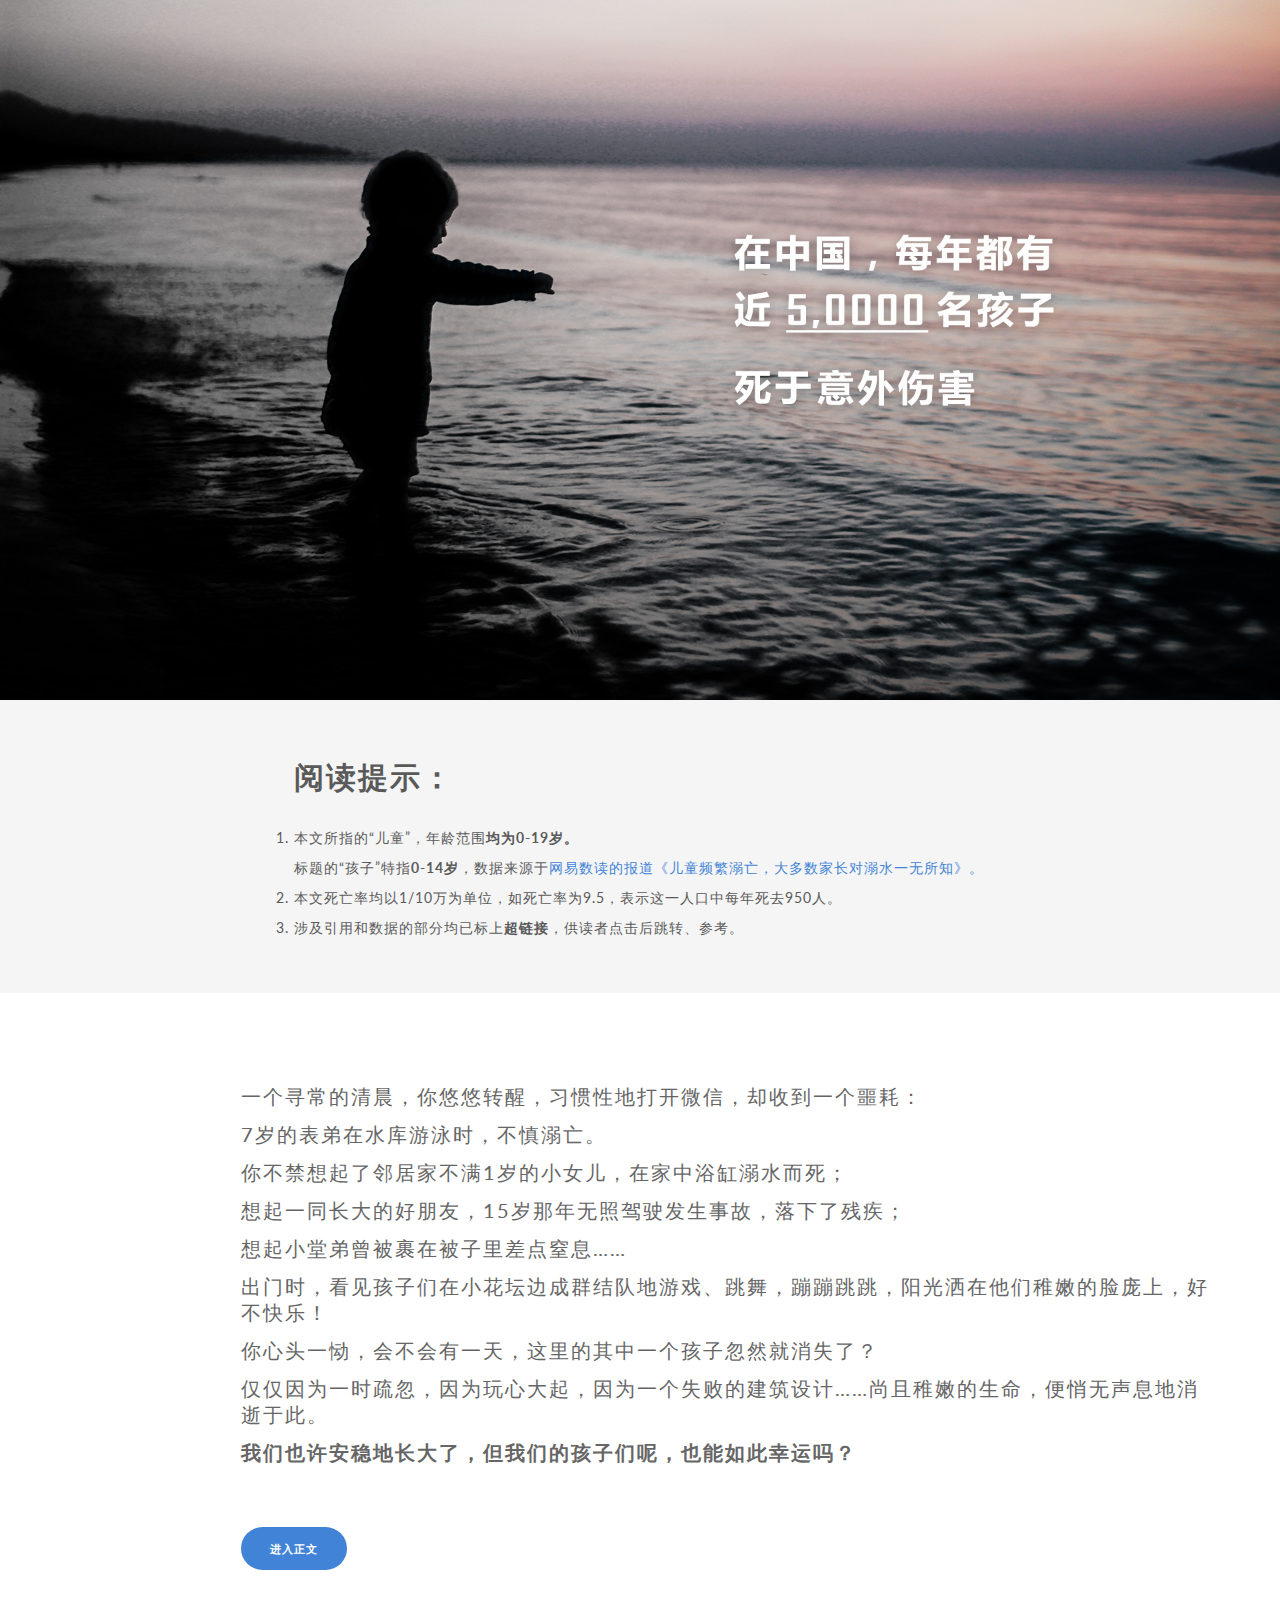
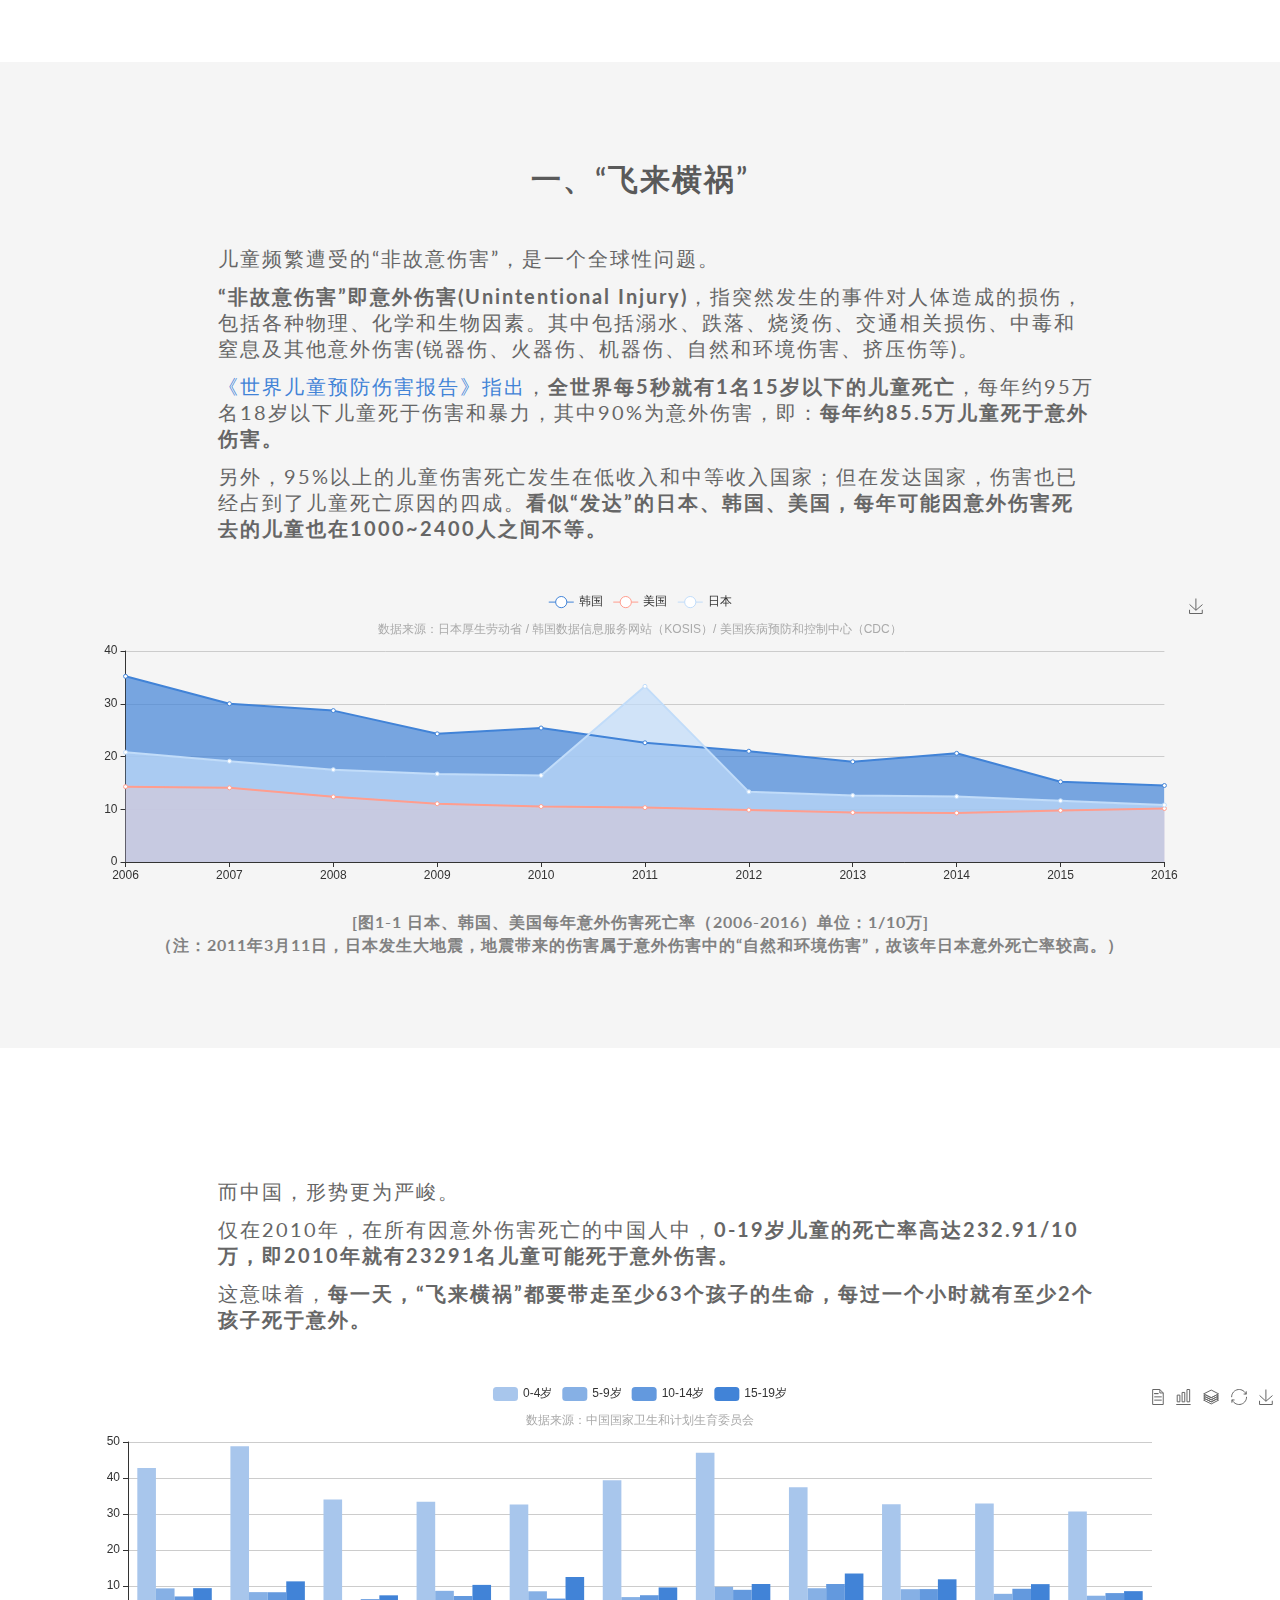
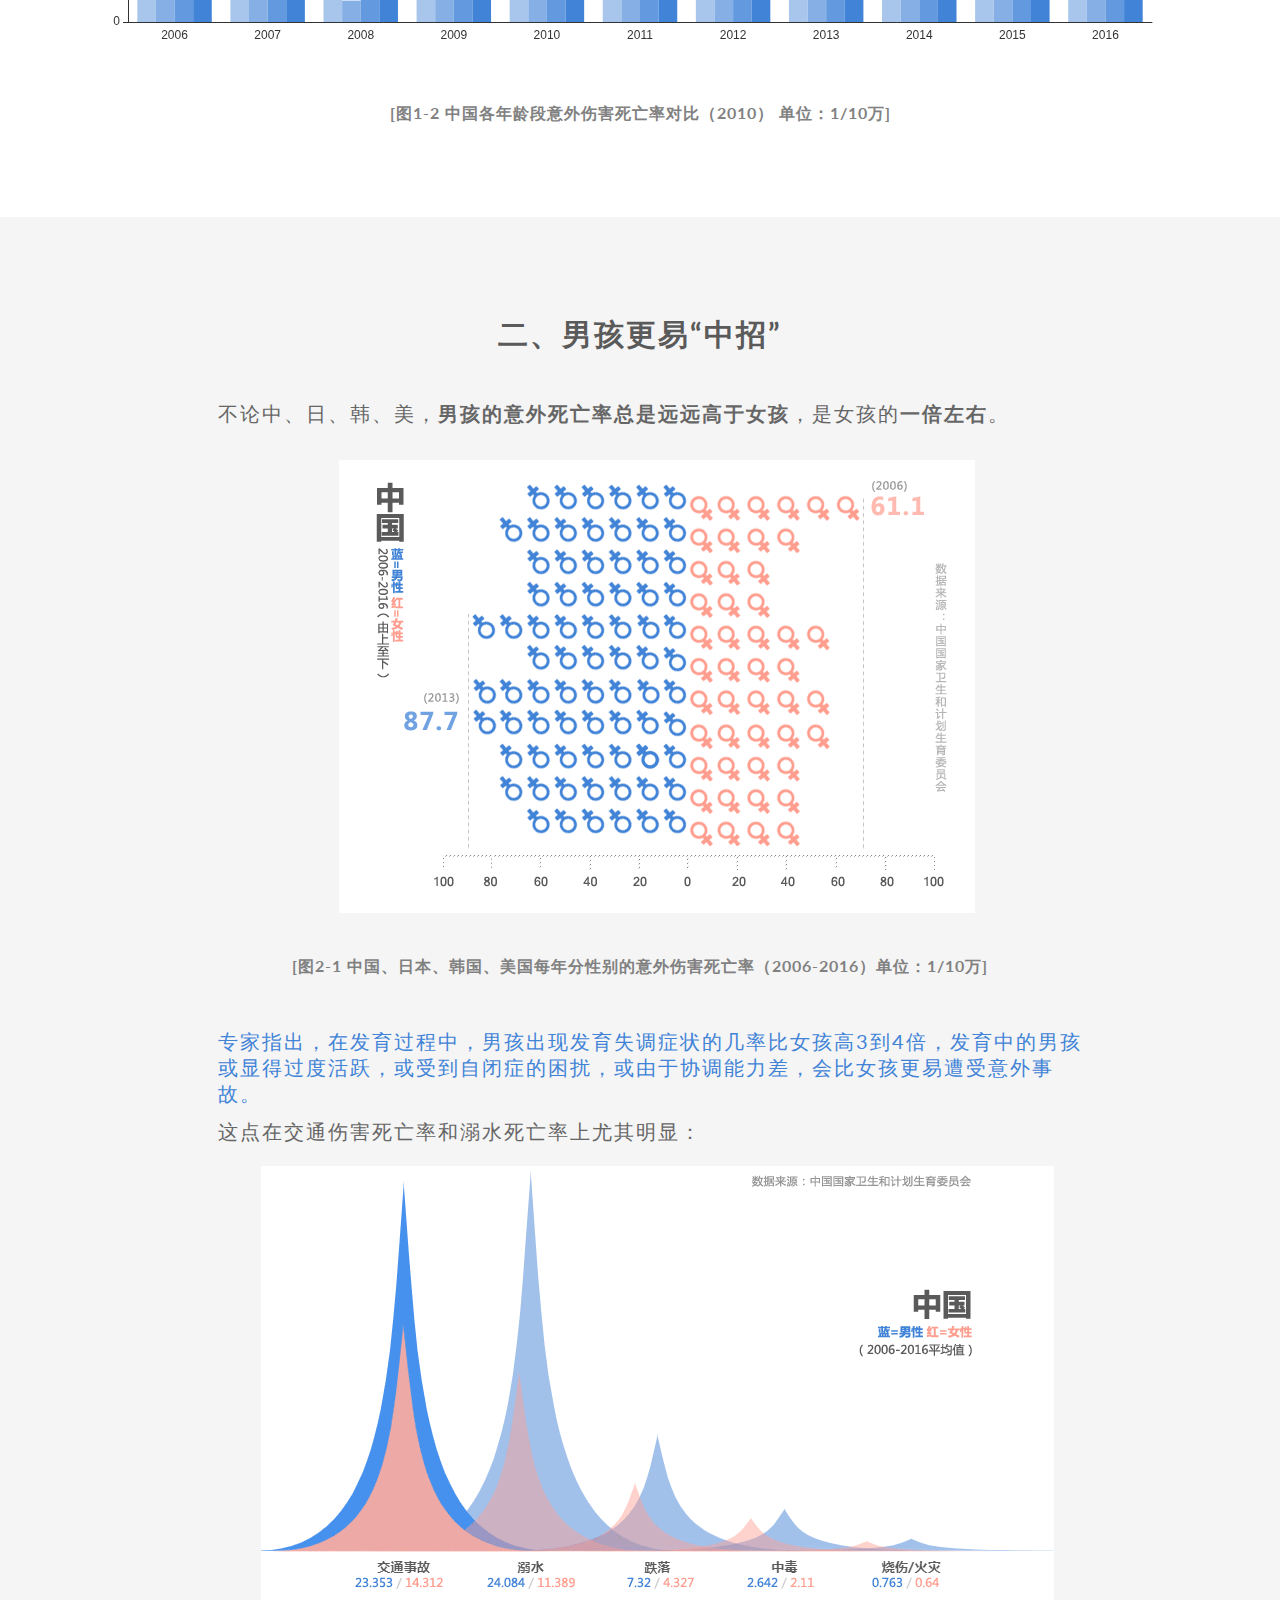
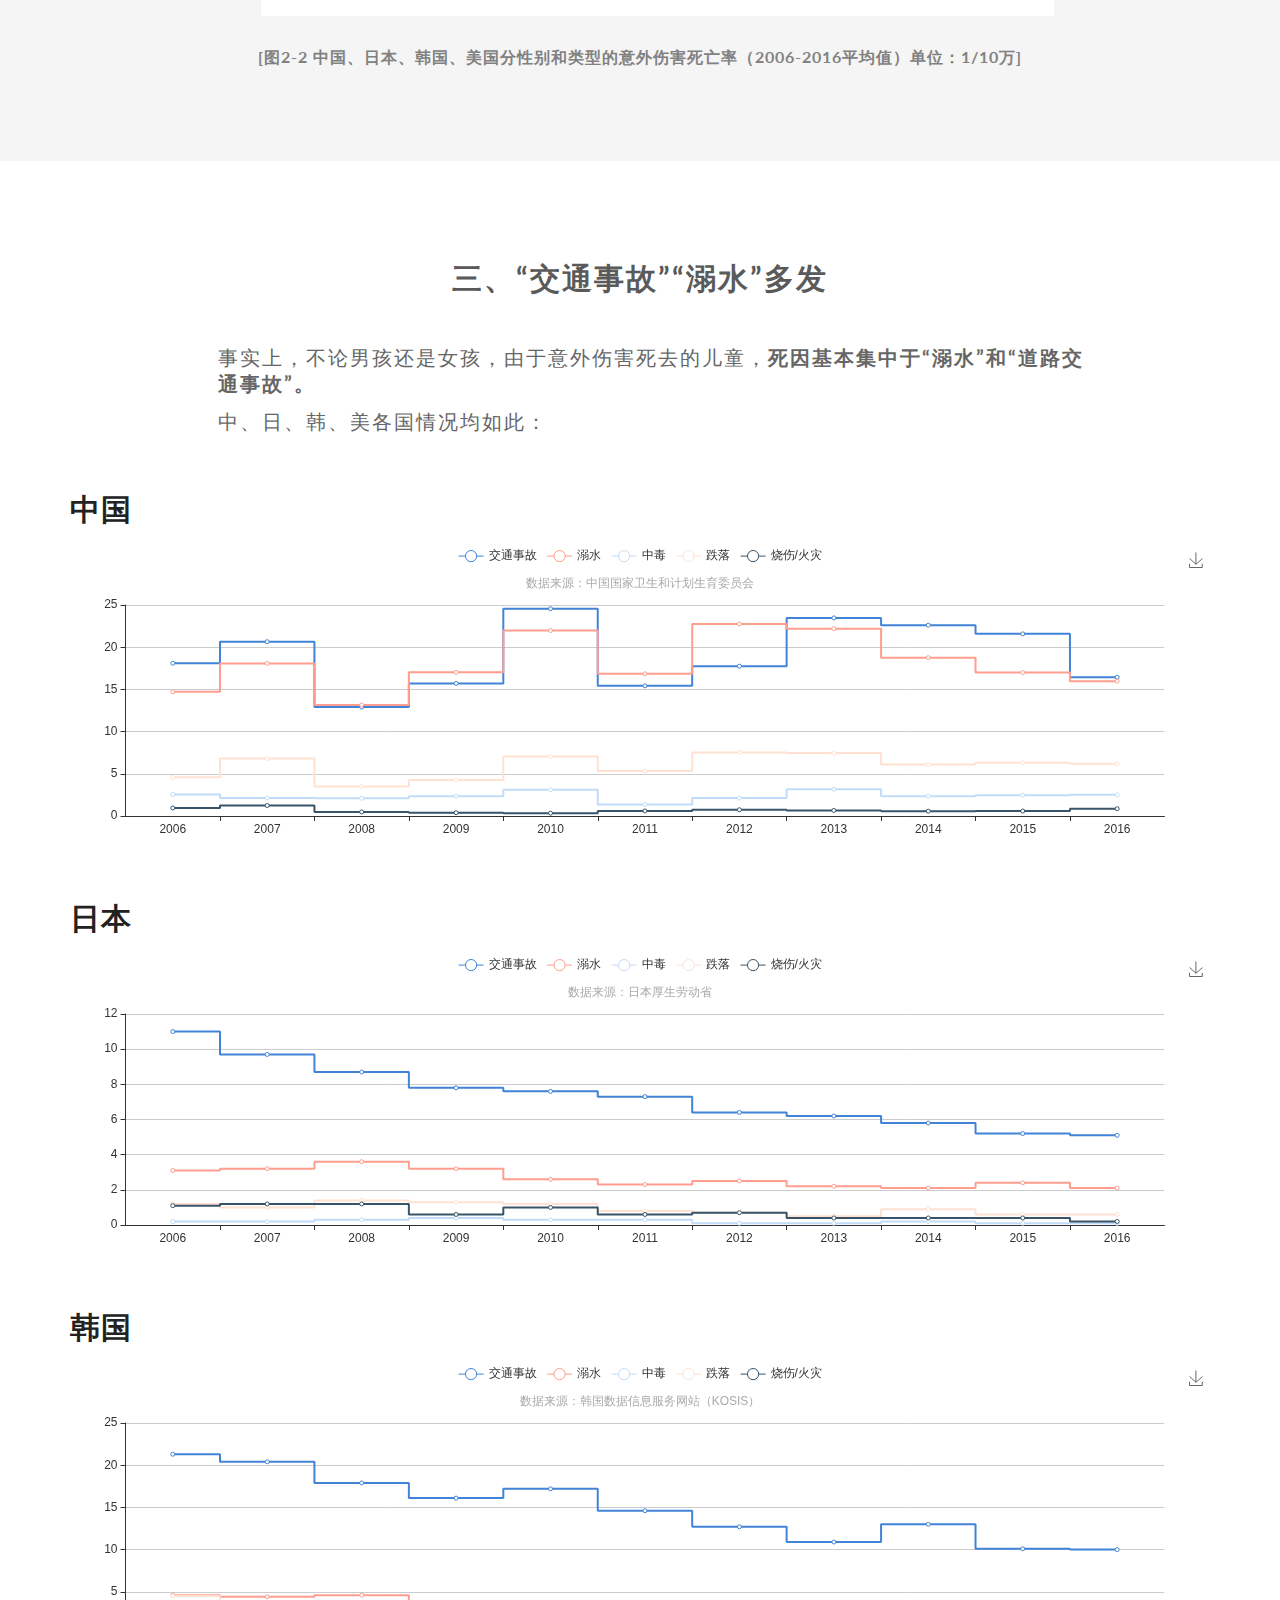
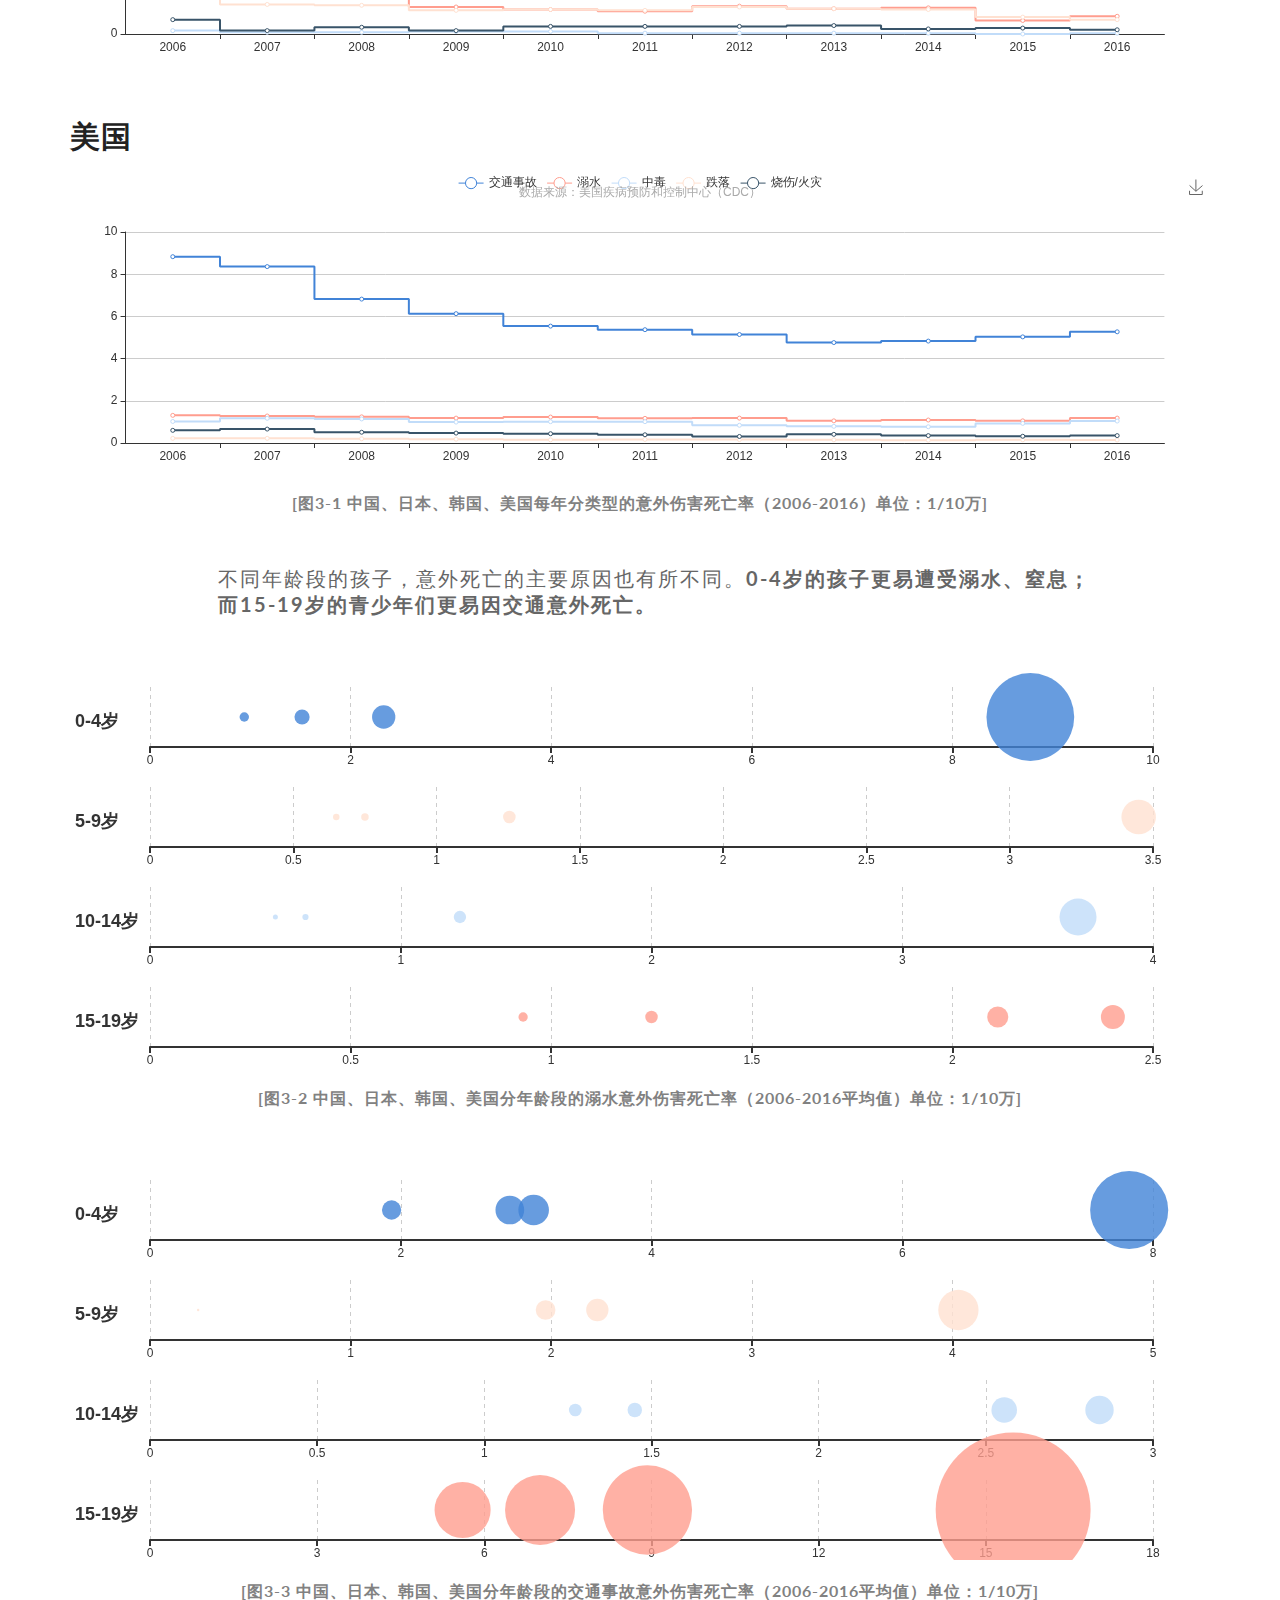
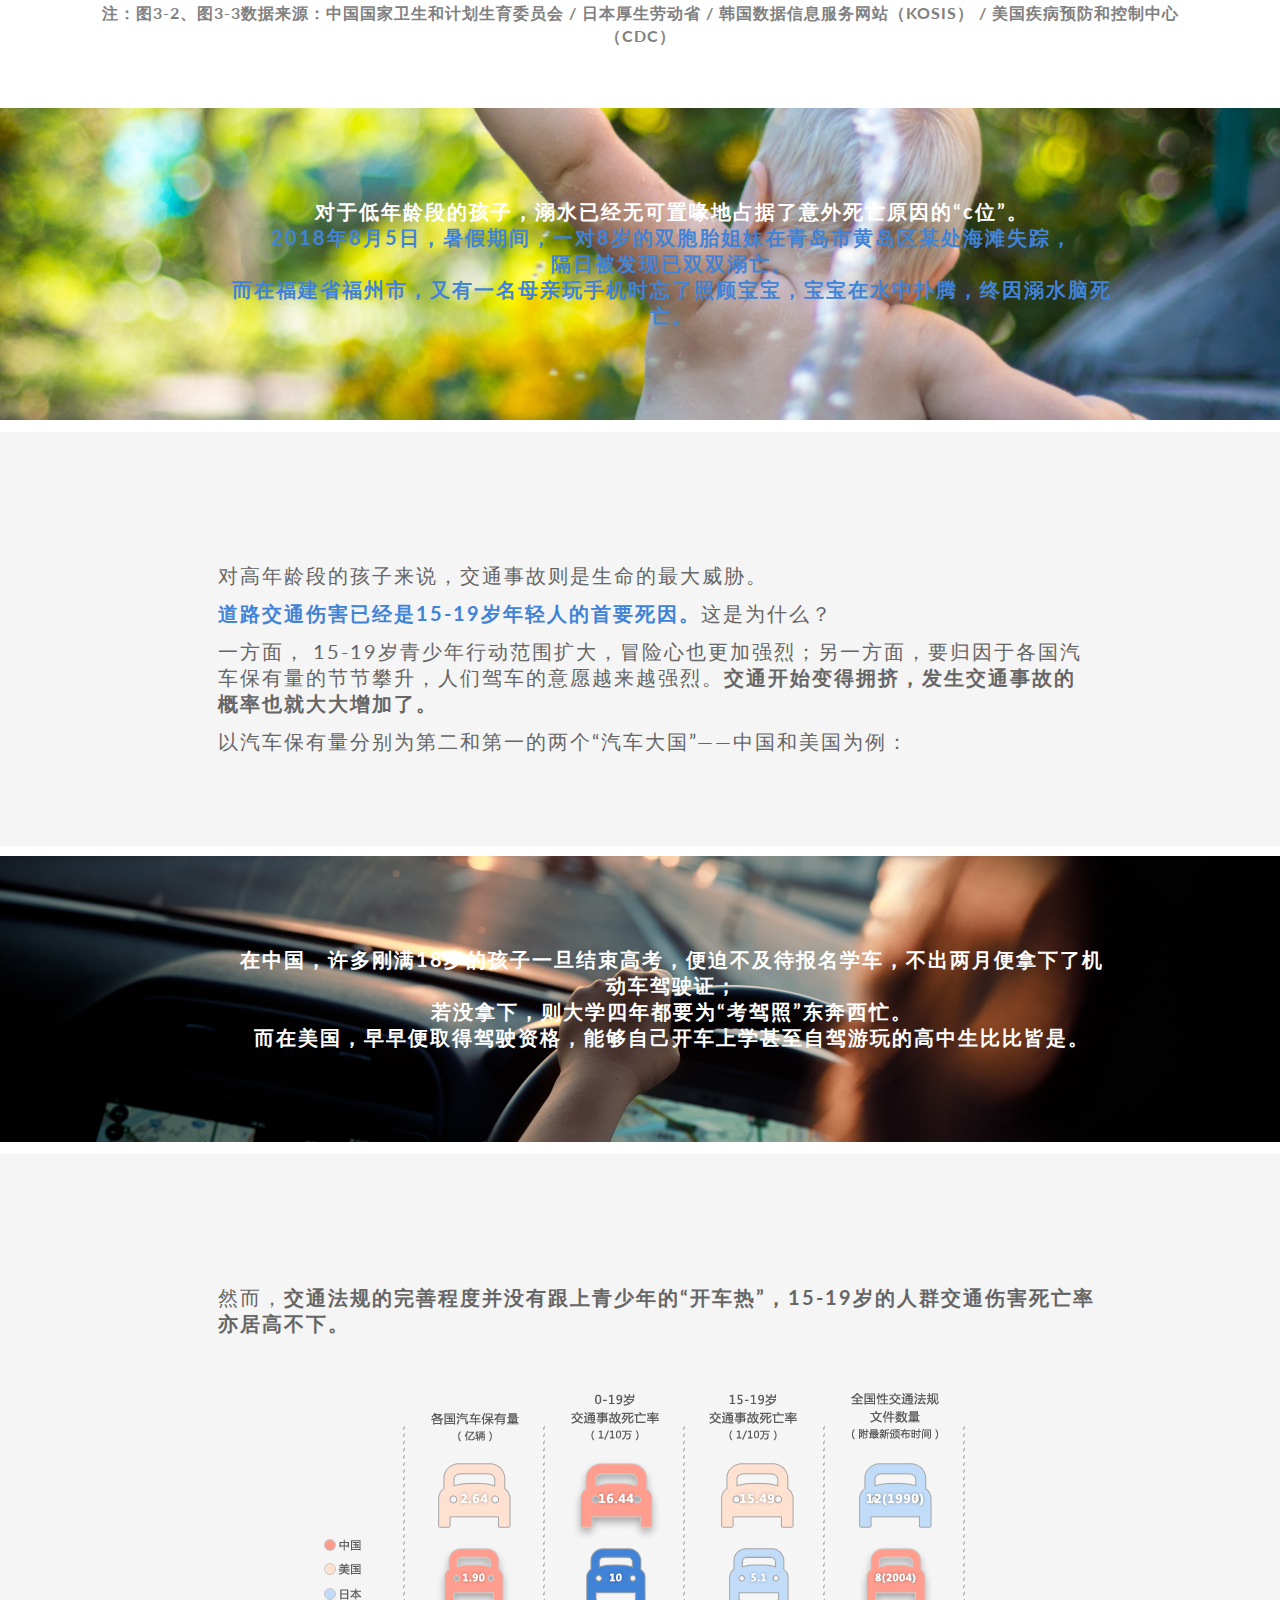
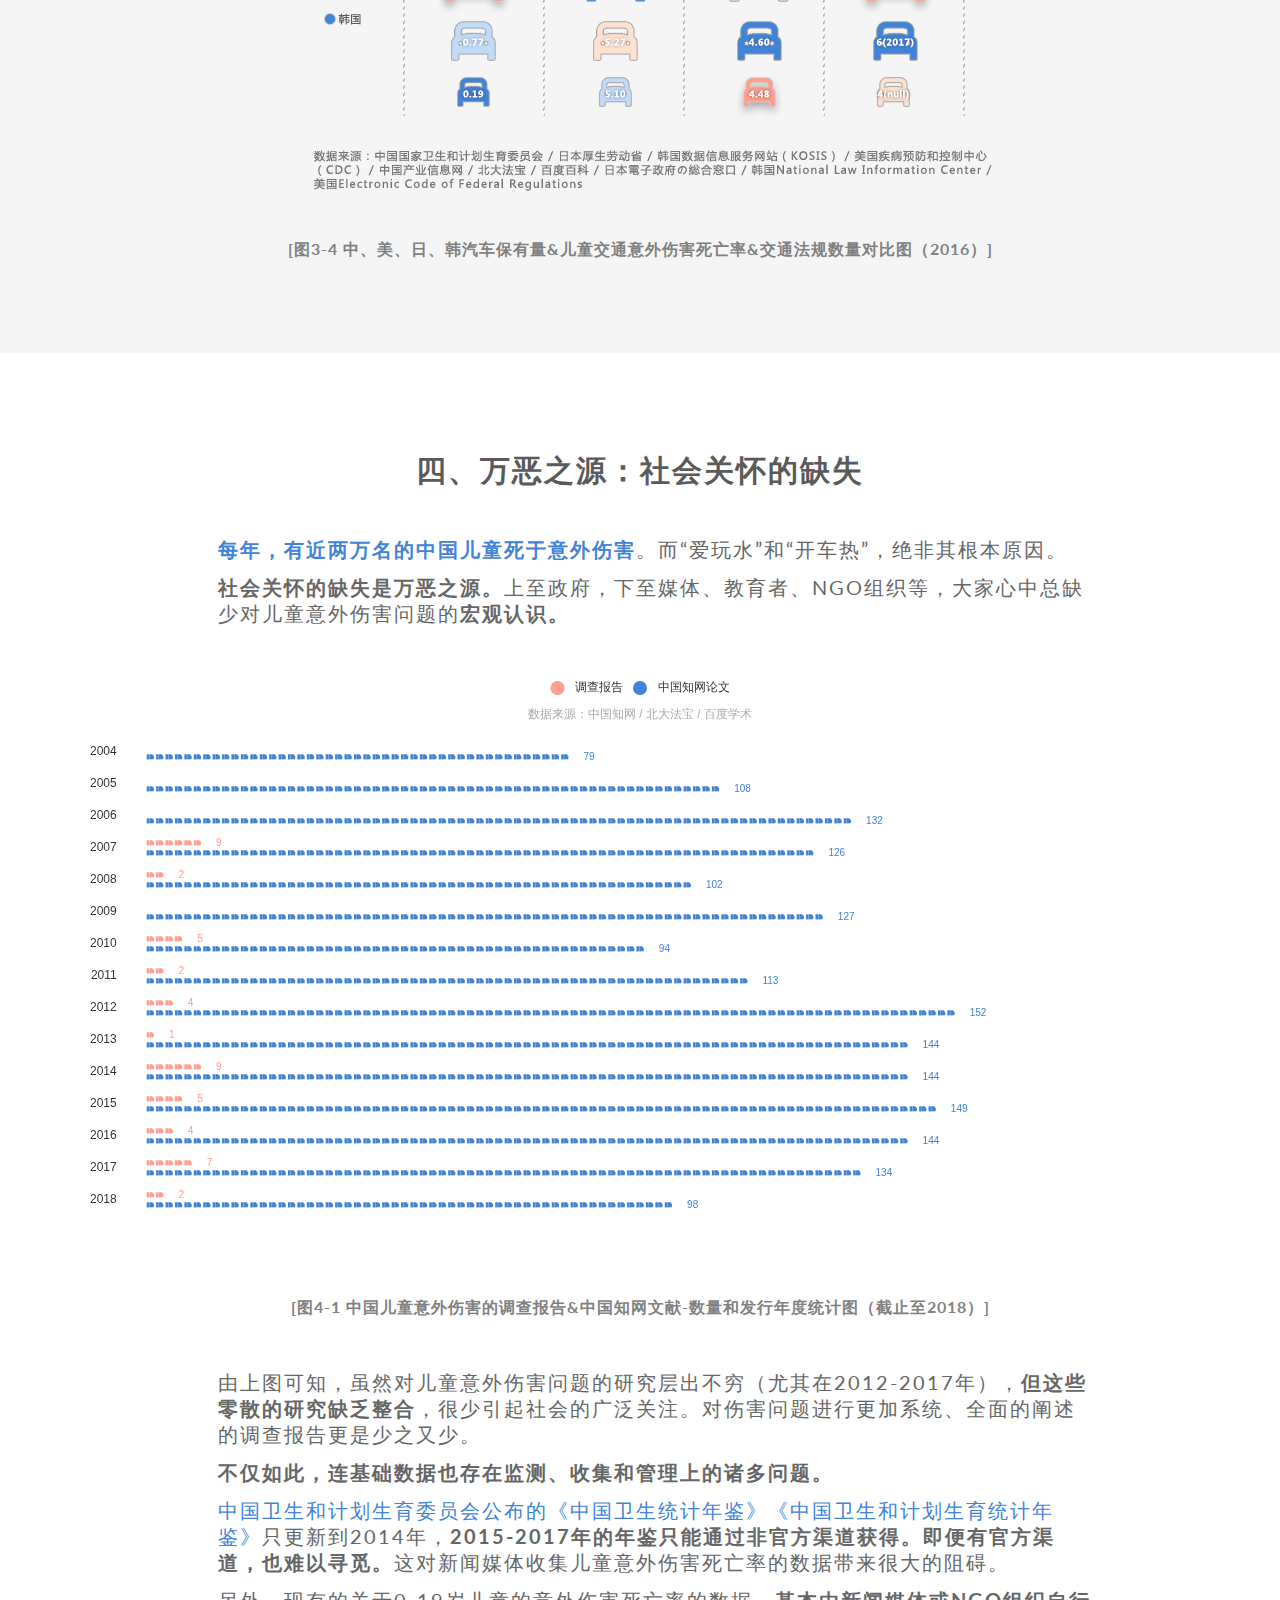
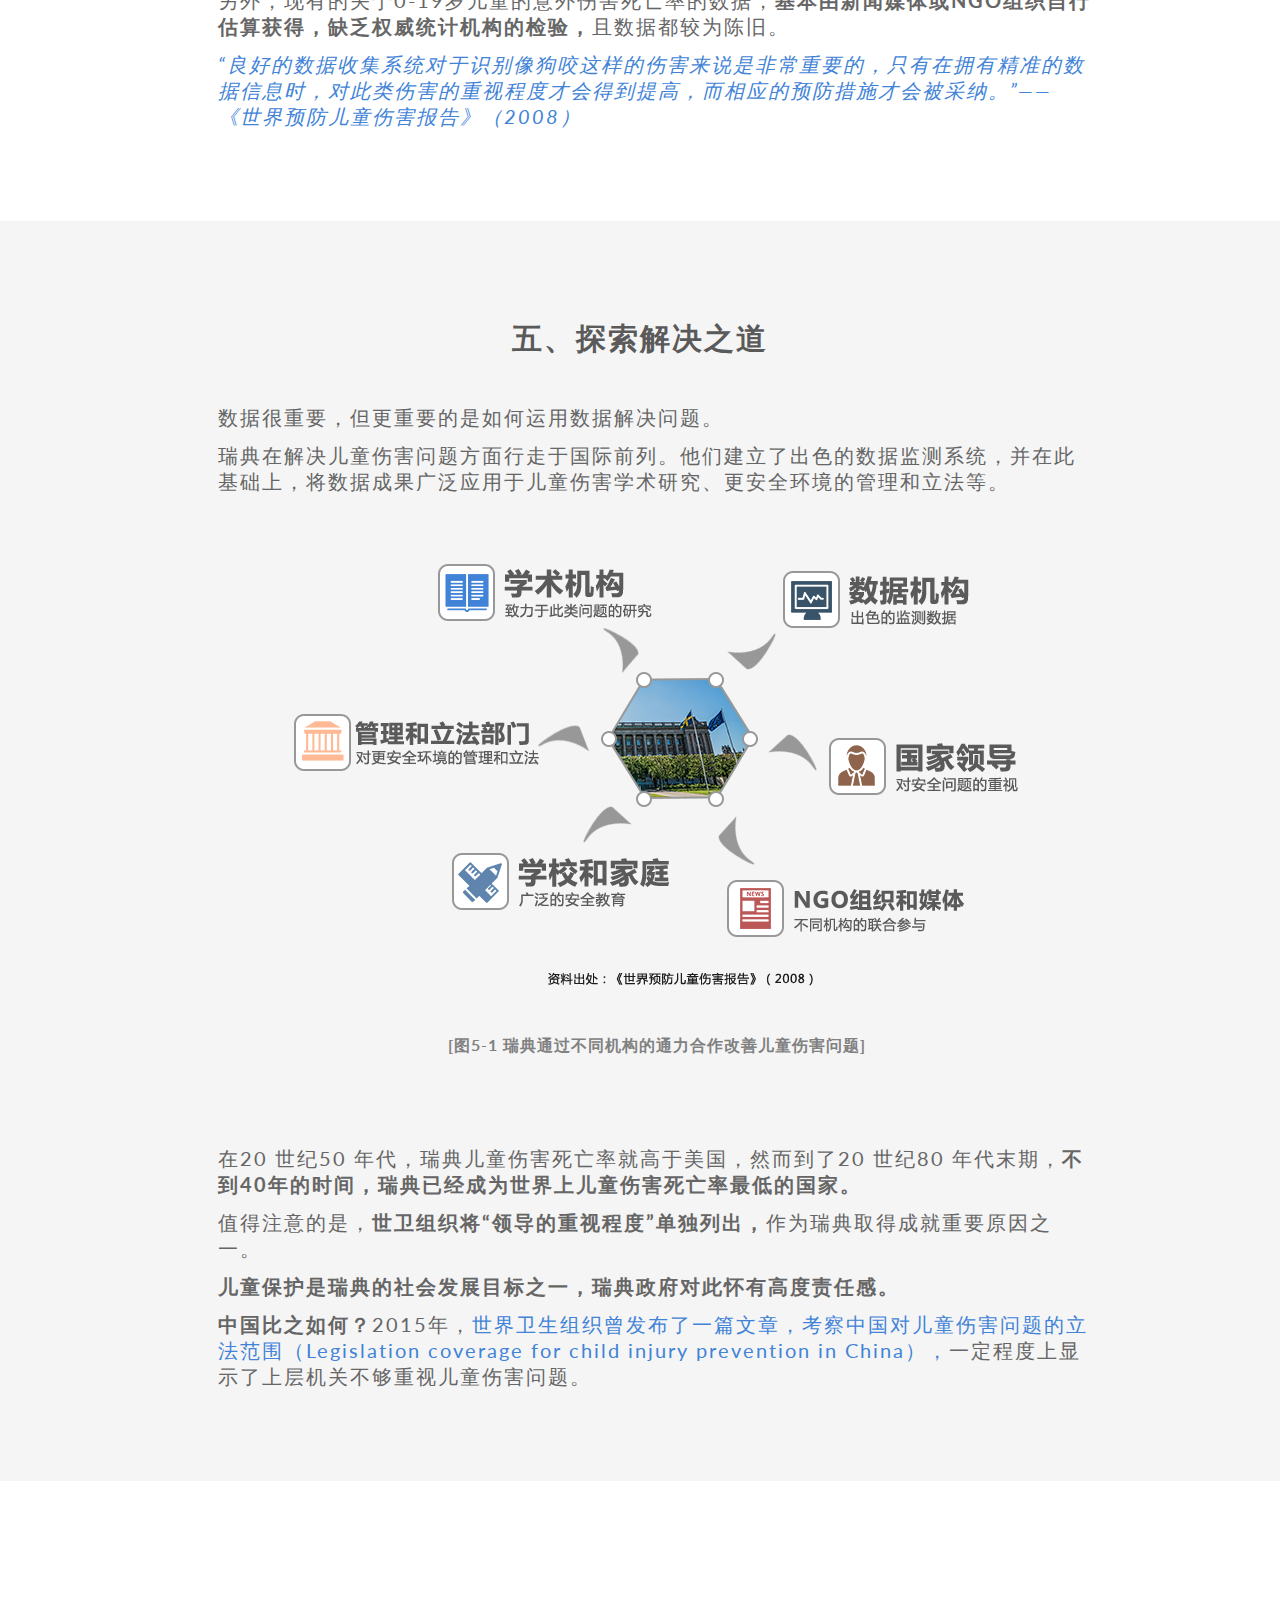
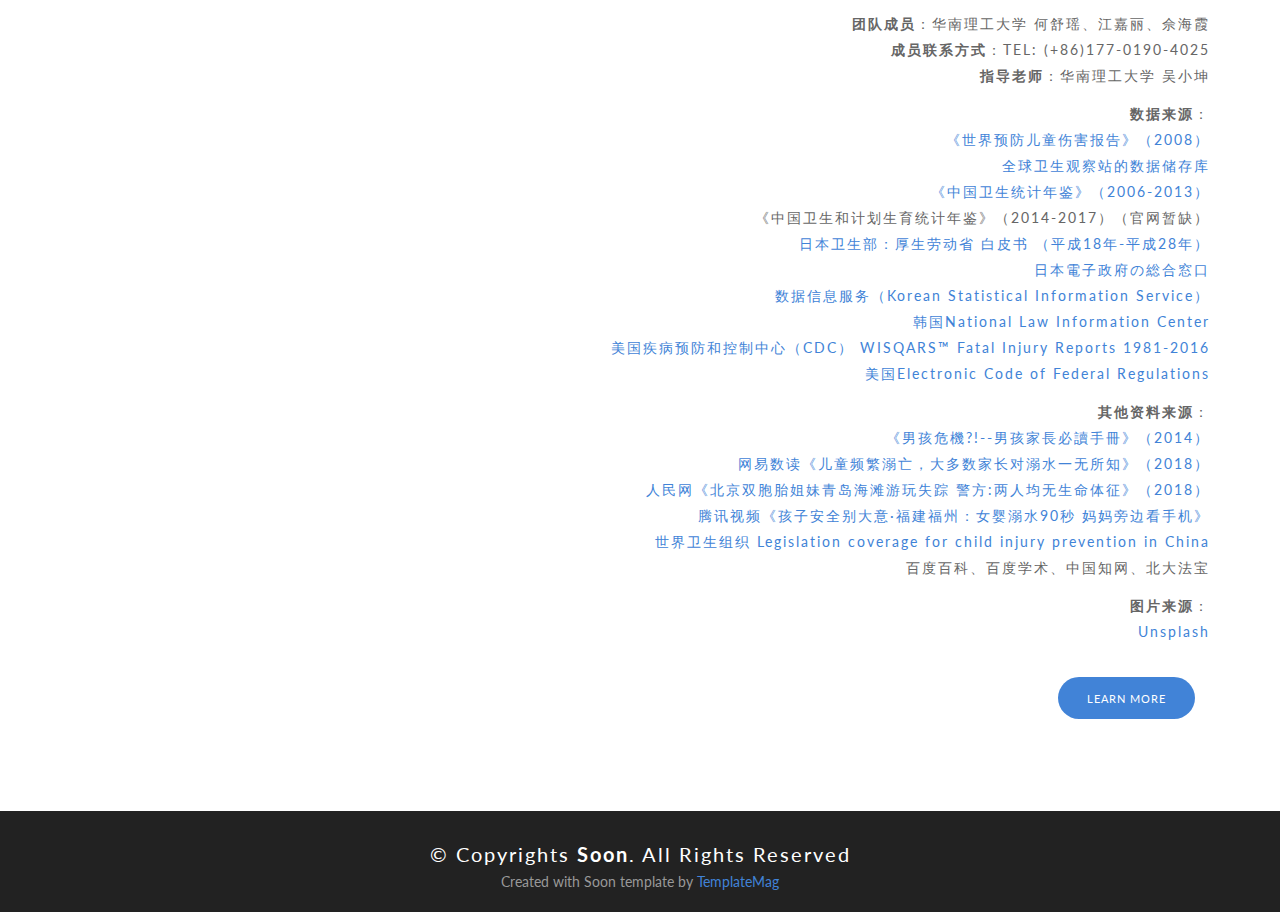
<file: index.html>
<!DOCTYPE html>
<html lang="en">

<head>
    <meta charset="utf-8">
    <title>在中国，每年有近五万名孩子死于意外伤害</title>
    <meta content="width=device-width, initial-scale=1.0" name="viewport">
    <meta content="" name="keywords">
    <meta content="" name="description">
    <script type="text/javascript" src="js/echarts.js"></script>

    <!-- Google Fonts -->
    <link href="https://fonts.googleapis.com/css?family=Lato:300,400,700,900" rel="stylesheet">

    <!-- Bootstrap CSS File -->
    <link href="lib/bootstrap/css/bootstrap.min.css" rel="stylesheet">

    <!-- Libraries CSS Files -->
    <link href="lib/ionicons/css/ionicons.min.css" rel="stylesheet">


    <!-- Main Stylesheet File -->
    <link href="css/style2.css" rel="stylesheet">

    <!-- =======================================================
    Template Name: Soon
    Template URL: https://templatemag.com/soon-website-under-construction-template/
    Author: TemplateMag.com
    License: https://templatemag.com/license/
  ======================================================= -->
</head>

<body>

    <div id="h">
        <div class="container">
            <div class="row">
                <div class="col-md-8 col-md-offset-2">

                </div>
            </div>
            <!--/row-->
        </div>
        <!--/container-->
    </div>
    <!--/H-->

    <div id="xu">
        <div class="xu-title">
            <h2>阅读提示：</h2>
        </div>
        <div class="xu-text">
            <ol>
                <li>本文所指的“儿童”，年龄范围<strong>均为0-19岁。</strong><br />标题的“孩子”特指<strong>0-14岁</strong>，数据来源于<a href="http://news.163.com/18/0903/12/DQPEBL67000181IU.html">网易数读的报道《儿童频繁溺亡，大多数家长对溺水一无所知》。</a></li>
                <li>本文死亡率均以1/10万为单位，如死亡率为9.5，表示这一人口中每年死去950人。</li>
                <li>涉及引用和数据的部分均已标上<strong>超链接</strong>，供读者点击后跳转、参考。</li>
            </ol>
        </div>
    </div>

    <div class="container">
        <div class="top-text">
            <p>一个寻常的清晨，你悠悠转醒，习惯性地打开微信，却收到一个噩耗：</p>
            <p>7岁的表弟在水库游泳时，不慎溺亡。</p>
            <p>你不禁想起了邻居家不满1岁的小女儿，在家中浴缸溺水而死；</p>
            <p>想起一同长大的好朋友，15岁那年无照驾驶发生事故，落下了残疾；</p>
            <p>想起小堂弟曾被裹在被子里差点窒息……</p>
            <p>出门时，看见孩子们在小花坛边成群结队地游戏、跳舞，蹦蹦跳跳，阳光洒在他们稚嫩的脸庞上，好不快乐！</p>
            <p>你心头一恸，会不会有一天，这里的其中一个孩子忽然就消失了？</p>
            <p>仅仅因为一时疏忽，因为玩心大起，因为一个失败的建筑设计……尚且稚嫩的生命，便悄无声息地消逝于此。</p>
            <p><strong>我们也许安稳地长大了，但我们的孩子们呢，也能如此幸运吗？</strong></p><br />
            <p><button class="btn btn-conf btn-blue"><strong>进入正文</strong></button></p>
        </div>
        <!--/row-->
    </div>
    <!--/container-->

    <div id="g">
        <div class="container">
            <div class="pa-title">
                <h2>一、“飞来横祸”</h2>
            </div>
            <!--/row-->

            <div class="text">
                <p>儿童频繁遭受的“非故意伤害”，是一个全球性问题。</p>
                <p><strong>“非故意伤害”即意外伤害(Unintentional Injury)</strong>，指突然发生的事件对人体造成的损伤，包括各种物理、化学和生物因素。其中包括溺水、跌落、烧烫伤、交通相关损伤、中毒和窒息及其他意外伤害(锐器伤、火器伤、机器伤、自然和环境伤害、挤压伤等)。</p>
                <p><a href="http://www.who.int/violence_injury_prevention/child/injury/world_report/zh/">《世界儿童预防伤害报告》指出</a>，<strong>全世界每5秒就有1名15岁以下的儿童死亡</strong>，每年约95万名18岁以下儿童死于伤害和暴力，其中90%为意外伤害，即：<strong>每年约85.5万儿童死于意外伤害。</strong></p>
                <p>另外，95%以上的儿童伤害死亡发生在低收入和中等收入国家；但在发达国家，伤害也已经占到了儿童死亡原因的四成。<strong>看似“发达”的日本、韩国、美国，每年可能因意外伤害死去的儿童也在1000~2400人之间不等。</strong></p>
                <p>&nbsp;</p>
            </div>
            <!--/row-->

            <div id="gra1">
                <div id="tubiao" style="weight:500px;height:300px"></div>
                <script type="text/javascript">
                    // 基于准备好的dom，初始化echarts实例
                    var myChart = echarts.init(document.getElementById('tubiao'));

                    // 指定图表的配置项和数据
                    var option = {
                        color: ['#4183D7', '#FF9D8E', '#C1DCF9', '#FFE1D1', '#395469'],
                        title: {
                            text: '  ',
                            subtext: '数据来源：日本厚生劳动省 / 韩国数据信息服务网站（KOSIS）/ 美国疾病预防和控制中心（CDC）',
                            left: 'center'
                        },
                        tooltip: {
                            trigger: 'axis',
                            axisPointer: {
                                type: 'cross',
                                label: {
                                    backgroundColor: '#6a7985'
                                }
                            }
                        },
                        legend: {
                            data: ['韩国', '美国', '日本']
                        },
                        toolbox: {
                            feature: {
                                saveAsImage: {}
                            }
                        },
                        grid: {
                            left: '3%',
                            right: '4%',
                            bottom: '3%',
                            containLabel: true
                        },
                        xAxis: [{
                            type: 'category',
                            boundaryGap: false,
                            data: ['2006', '2007', '2008', '2009', '2010', '2011', '2012', '2013', '2014', '2015', '2016']
                        }],
                        yAxis: [{
                            type: 'value'
                        }],
                        series: [{
                            name: '韩国',
                            type: 'line',
                            areaStyle: {},
                            data: [35.20, 30.00, 28.70, 24.30, 25.40, 22.60, 21.00, 19.00, 20.60, 15.20, 14.50]
                        }, {
                            name: '美国',
                            type: 'line',
                            areaStyle: {
                                normal: {}
                            },
                            data: [14.28, 14.06, 12.35, 11.05, 10.52, 10.31, 9.85, 9.37, 9.29, 9.77, 10.14]
                        }, {
                            name: '日本',
                            type: 'line',
                            areaStyle: {
                                normal: {}
                            },
                            data: [20.80, 19.10, 17.50, 16.70, 16.40, 33.30, 13.30, 12.60, 12.40, 11.60, 10.80]
                        }]
                    };

                    // 使用刚指定的配置项和数据显示图表。
                    myChart.setOption(option);
                </script>
                <div class="tubiao-text">
                    <p>
                        <center>[图1-1 日本、韩国、美国每年意外伤害死亡率（2006-2016）单位：1/10万]<br />（注：2011年3月11日，日本发生大地震，地震带来的伤害属于意外伤害中的“自然和环境伤害”，故该年日本意外死亡率较高。）</center>
                    </p>
                </div>

            </div>
            <!--/container-->
        </div>
        <!--/div-->
    </div>

    <div id="contact">
        <div class="container">
            <div class="text">
                <p>而中国，形势更为严峻。</p>
                <p>仅在2010年，在所有因意外伤害死亡的中国人中，<strong>0-19岁儿童的死亡率高达232.91/10万，即2010年就有23291名儿童可能死于意外伤害。</strong></p>
                <p>这意味着，<strong>每一天，“飞来横祸”都要带走至少63个孩子的生命，每过一个小时就有至少2个孩子死于意外。</strong></p>
                <p>&nbsp;</p>
            </div>
        </div>
        <div id="gra2">
            <div id="tubiao2" style="weight:500px;height:300px"></div>
            <script type="text/javascript">
                // 基于准备好的dom，初始化echarts实例
                var myChart = echarts.init(document.getElementById('tubiao2'));

                // 指定图表的配置项和数据
                var option = {
                    color: ['#A8C6EC', '#86B0E5', '#6399DE', '#4183D7'],
                    tooltip: {
                        trigger: 'axis',
                        axisPointer: {
                            type: 'shadow'
                        }
                    },
                    title: {
                        text: '  ',
                        subtext: '数据来源：中国国家卫生和计划生育委员会',
                        left: 'center'
                    },
                    legend: {
                        data: ['0-4岁', '5-9岁', '10-14岁', '15-19岁']
                    },
                    toolbox: {
                        show: true,
                        feature: {
                            mark: {
                                show: true
                            },
                            dataView: {
                                show: true,
                                readOnly: false
                            },
                            magicType: {
                                show: true,
                                type: ['bar', 'stack']
                            },
                            restore: {
                                show: true
                            },
                            saveAsImage: {
                                show: true
                            }
                        }
                    },
                    calculable: true,
                    xAxis: [{
                        type: 'category',
                        axisTick: {
                            show: false
                        },
                        data: ['2006', '2007', '2008', '2009', '2010', '2011', '2012', '2013', '2014', '2015', '2016']

                    }],
                    yAxis: [{
                        type: 'value'
                    }],
                    series: [{
                        name: '0-4岁',
                        type: 'bar',
                        barGap: 0,
                        data: [42.76, 48.84, 34.06, 33.37, 32.64, 39.37, 47.03, 37.44, 32.7, 32.9, 30.68]
                    }, {
                        name: '5-9岁',
                        type: 'bar',
                        data: [9.34, 8.3, 5.95, 8.66, 8.53, 6.92, 9.79, 9.38, 9.11, 7.83, 7.3]
                    }, {
                        name: '10-14岁',
                        type: 'bar',
                        data: [7.1, 8.27, 6.35, 7.23, 6.51, 7.44, 8.94, 10.56, 9.14, 9.23, 8.03]
                    }, {
                        name: '15-19岁',
                        type: 'bar',
                        data: [9.4, 11.29, 7.41, 10.31, 12.5, 9.6, 10.56, 13.47, 11.86, 10.52, 8.57]
                    }, ]
                };
                // 使用刚指定的配置项和数据显示图表。
                myChart.setOption(option);
            </script>
            <div class="tubiao-text">
                <p>
                    <center>[图1-2 中国各年龄段意外伤害死亡率对比（2010） 单位：1/10万] </center>
                </p>
            </div>

        </div>
        <!--/container-->
    </div>
    <!--/div-->

    </div>
    <!-- / contact -->


    <div id="g">
        <div class="container">
            <div class="pa-title">
                <h2 style="font-weight: bold">二、男孩更易“中招”</h2>
            </div>
            <!--/row-->

            <div class="text">
                <p>不论中、日、韩、美，<strong>男孩的意外死亡率总是远远高于女孩</strong>，是女孩的<strong>一倍左右</strong>。</p>
                <div class="psimg">
                    <p>
                        <center><img src="img/2-1.gif" /></p>
                    </center>
                </div>
            </div>
            <div class="tubiao-text">
                <p>
                    <center>[图2-1 中国、日本、韩国、美国每年分性别的意外伤害死亡率（2006-2016）单位：1/10万]</center>
                </p>
            </div>

            <div class="text">
                <p><a href="http://www.jointpublishing.com/publishing/author-list/sun-yun-xiao/9789620430695.aspx">专家指出，在发育过程中，男孩出现发育失调症状的几率比女孩高3到4倍，发育中的男孩或显得过度活跃，或受到自闭症的困扰，或由于协调能力差，会比女孩更易遭受意外事故。</a></p>
                <p>这点在交通伤害死亡率和溺水死亡率上尤其明显：</p>
                <div class="psimg">
                    <center><img src="img/2-2.gif" /></center>
                </div>
            </div>
            <div class="tubiao-text">
                <p>
                    <center>[图2-2 中国、日本、韩国、美国分性别和类型的意外伤害死亡率（2006-2016平均值）单位：1/10万]</center>
                </p>
            </div>

            <!--/row-->
        </div>
        <!--/container-->
    </div>
    <!--/div-->

    <div id="contact">
        <div class="container">
            <div class="pa-title">
                <h2 style="font-weight: bold">三、“交通事故”“溺水”多发</h2>
            </div>

            <div class="text">
                <p>事实上，不论男孩还是女孩，由于意外伤害死去的儿童，<strong>死因基本集中于“溺水”和“道路交通事故”。</strong></p>
                <p>中、日、韩、美各国情况均如此：</p>
                <p>&nbsp;</p>
            </div>

            <div id="gra3">
                <div class="tubiao-title">
                    <h2>中国</h2>
                </div>
                <div id="tubiao3" style="weight:500px;height:300px"></div>
                <script type="text/javascript">
                    // 基于准备好的dom，初始化echarts实例
                    var myChart = echarts.init(document.getElementById('tubiao3'));

                    // 指定图表的配置项和数据
                    var option = {
                        color: ['#4183D7', '#FF9D8E', '#C1DCF9', '#FFE1D1', '#395469'],
                        title: {
                            text: '  ',
                            subtext: '数据来源：中国国家卫生和计划生育委员会',
                            left: 'center'
                        },
                        tooltip: {
                            trigger: 'axis'
                        },
                        legend: {
                            data: ['交通事故', '溺水', '中毒', '跌落', '烧伤/火灾']
                        },
                        grid: {
                            left: '3%',
                            right: '4%',
                            bottom: '3%',
                            containLabel: true
                        },
                        toolbox: {
                            feature: {
                                saveAsImage: {}
                            }
                        },
                        xAxis: {
                            type: 'category',
                            data: ['2006', '2007', '2008', '2009', '2010', '2011', '2012', '2013', '2014', '2015', '2016']
                        },
                        yAxis: {
                            type: 'value'
                        },
                        series: [{
                                name: '交通事故',
                                type: 'line',
                                step: 'middle',
                                data: [18.1, 20.65, 12.91, 15.71, 24.56, 15.42, 17.75, 23.47, 22.61, 21.58, 16.44]
                            }, {
                                name: '溺水',
                                type: 'line',
                                step: 'middle',
                                data: [14.72, 18.08, 13.14, 17.03, 21.98, 16.85, 22.75, 22.20, 18.76, 16.99, 15.98]
                            },

                            {
                                name: '中毒',
                                type: 'line',
                                step: 'middle',
                                data: [2.54, 2.14, 2.10, 2.35, 3.11, 1.37, 2.12, 3.17, 2.35, 2.47, 2.51]
                            }, {
                                name: '跌落',
                                type: 'line',
                                step: 'middle',
                                data: [4.58, 6.80, 3.51, 4.26, 7.05, 5.33, 7.53, 7.45, 6.09, 6.32, 6.18]
                            }, {
                                name: '烧伤/火灾',
                                type: 'line',
                                step: 'middle',
                                data: [0.95, 1.24, 0.48, 0.39, 0.34, 0.60, 0.74, 0.66, 0.57, 0.59, 0.86]
                            },



                        ]
                    };
                    // 使用刚指定的配置项和数据显示图表。
                    myChart.setOption(option);
                </script>
                <p>&nbsp;</p>
                <div class="tubiao-title">
                    <h2>日本</h2>
                </div>
                <div id="tubiao4" style="weight:500px;height:300px"></div>
                <script type="text/javascript">
                    // 基于准备好的dom，初始化echarts实例
                    var myChart = echarts.init(document.getElementById('tubiao4'));

                    // 指定图表的配置项和数据
                    var option = {
                        color: ['#4183D7', '#FF9D8E', '#C1DCF9', '#FFE1D1', '#395469'],
                        title: {
                            text: '  ',
                            subtext: '数据来源：日本厚生劳动省',
                            left: 'center'
                        },
                        tooltip: {
                            trigger: 'axis'
                        },
                        legend: {
                            data: ['交通事故', '溺水', '中毒', '跌落', '烧伤/火灾']
                        },
                        grid: {
                            left: '3%',
                            right: '4%',
                            bottom: '3%',
                            containLabel: true
                        },
                        toolbox: {
                            feature: {
                                saveAsImage: {}
                            }
                        },
                        xAxis: {
                            type: 'category',
                            data: ['2006', '2007', '2008', '2009', '2010', '2011', '2012', '2013', '2014', '2015', '2016']
                        },
                        yAxis: {
                            type: 'value'
                        },
                        series: [{
                                name: '交通事故',
                                type: 'line',
                                step: 'middle',
                                data: [11, 9.7, 8.7, 7.8, 7.6, 7.3, 6.4, 6.2, 5.8, 5.2, 5.1]
                            }, {
                                name: '溺水',
                                type: 'line',
                                step: 'middle',
                                data: [3.1, 3.2, 3.6, 3.2, 2.6, 2.3, 2.5, 2.2, 2.1, 2.4, 2.1]
                            },

                            {
                                name: '中毒',
                                type: 'line',
                                step: 'middle',
                                data: [0.2, 0.2, 0.3, 0.4, 0.3, 0.3, 0.1, 0.1, 0.2, 0.1, 0.1]
                            }, {
                                name: '跌落',
                                type: 'line',
                                step: 'middle',
                                data: [1.2, 1, 1.4, 1.3, 1.2, 0.8, 0.7, 0.5, 0.9, 0.6, 0.6]
                            }, {
                                name: '烧伤/火灾',
                                type: 'line',
                                step: 'middle',
                                data: [1.1, 1.2, 1.2, 0.6, 1, 0.60, 0.7, 0.4, 0.4, 0.4, 0.2]
                            },



                        ]
                    };
                    // 使用刚指定的配置项和数据显示图表。
                    myChart.setOption(option);
                </script>
                <p>&nbsp;</p>
                <div class="tubiao-title">
                    <h2>韩国</h2>
                </div>
                <div id="tubiao5" style="weight:500px;height:300px"></div>
                <script type="text/javascript">
                    // 基于准备好的dom，初始化echarts实例
                    var myChart = echarts.init(document.getElementById('tubiao5'));

                    // 指定图表的配置项和数据
                    var option = {
                        color: ['#4183D7', '#FF9D8E', '#C1DCF9', '#FFE1D1', '#395469'],
                        title: {
                            text: '  ',
                            subtext: '数据来源：韩国数据信息服务网站（KOSIS）',
                            left: 'center'
                        },
                        tooltip: {
                            trigger: 'axis'
                        },
                        legend: {
                            data: ['交通事故', '溺水', '中毒', '跌落', '烧伤/火灾']
                        },
                        grid: {
                            left: '3%',
                            right: '4%',
                            bottom: '3%',
                            containLabel: true
                        },
                        toolbox: {
                            feature: {
                                saveAsImage: {}
                            }
                        },
                        xAxis: {
                            type: 'category',
                            data: ['2006', '2007', '2008', '2009', '2010', '2011', '2012', '2013', '2014', '2015', '2016']
                        },
                        yAxis: {
                            type: 'value'
                        },
                        series: [{
                                name: '交通事故',
                                type: 'line',
                                step: 'middle',
                                data: [21.3, 20.4, 17.9, 16.1, 17.2, 14.6, 12.7, 10.9, 13, 10.1, 10]
                            }, {
                                name: '溺水',
                                type: 'line',
                                step: 'middle',
                                data: [4.6, 4.4, 4.6, 3.2, 2.9, 2.7, 3.3, 3, 3.1, 1.6, 2.1]
                            },

                            {
                                name: '中毒',
                                type: 'line',
                                step: 'middle',
                                data: [0.4, 0.2, 0.2, 0.3, 0.3, 0.1, 0.1, 0.1, 0.1, 0, 0.1]
                            }, {
                                name: '跌落',
                                type: 'line',
                                step: 'middle',
                                data: [4.5, 3.5, 3.4, 2.8, 2.9, 2.8, 3.2, 3, 2.9, 2, 1.7]
                            }, {
                                name: '烧伤/火灾',
                                type: 'line',
                                step: 'middle',
                                data: [1.7, 0.4, 0.8, 0.4, 0.9, 0.9, 0.9, 1, 0.6, 0.7, 0.5]
                            },



                        ]
                    };
                    // 使用刚指定的配置项和数据显示图表。
                    myChart.setOption(option);
                </script>
                <p>&nbsp;</p>
                <div class="tubiao-title">
                    <h2>美国</h2>
                </div>
                <div id="tubiao6" style="weight:500px;height:300px"></div>
                <script type="text/javascript">
                    // 基于准备好的dom，初始化echarts实例
                    var myChart = echarts.init(document.getElementById('tubiao6'));

                    // 指定图表的配置项和数据
                    var option = {
                        color: ['#4183D7', '#FF9D8E', '#C1DCF9', '#FFE1D1', '#395469'],
                        title: {
                            text: '',
                            subtext: '数据来源：美国疾病预防和控制中心（CDC）',
                            left: 'center'
                        },
                        tooltip: {
                            trigger: 'axis'
                        },
                        legend: {
                            data: ['交通事故', '溺水', '中毒', '跌落', '烧伤/火灾']
                        },
                        grid: {
                            left: '3%',
                            right: '4%',
                            bottom: '3%',
                            containLabel: true
                        },
                        toolbox: {
                            feature: {
                                saveAsImage: {}
                            }
                        },
                        xAxis: {
                            type: 'category',
                            data: ['2006', '2007', '2008', '2009', '2010', '2011', '2012', '2013', '2014', '2015', '2016']
                        },
                        yAxis: {
                            type: 'value'
                        },
                        series: [{
                                name: '交通事故',
                                type: 'line',
                                step: 'middle',
                                data: [8.83, 8.36, 6.82, 6.13, 5.54, 5.37, 5.14, 4.76, 4.83, 5.03, 5.27]
                            }, {
                                name: '溺水',
                                type: 'line',
                                step: 'middle',
                                data: [1.31, 1.28, 1.24, 1.18, 1.23, 1.17, 1.18, 1.05, 1.09, 1.05, 1.18]
                            },

                            {
                                name: '中毒',
                                type: 'line',
                                step: 'middle',
                                data: [1.02, 1.17, 1.14, 0.99, 1.01, 1.01, 0.84, 0.79, 0.77, 0.93, 1.04]
                            }, {
                                name: '跌落',
                                type: 'line',
                                step: 'middle',
                                data: [0.22, 0.22, 0.2, 0.18, 0.15, 0.17, 0.16, 0.15, 0.13, 0.15, 0.14]
                            }, {
                                name: '烧伤/火灾',
                                type: 'line',
                                step: 'middle',
                                data: [0.6, 0.66, 0.51, 0.47, 0.44, 0.39, 0.31, 0.41, 0.35, 0.32, 0.35]
                            },



                        ]
                    };
                    // 使用刚指定的配置项和数据显示图表。
                    myChart.setOption(option);
                </script>


                <div class="tubiao-text">
                    <p>
                        <center>[图3-1 中国、日本、韩国、美国每年分类型的意外伤害死亡率（2006-2016）单位：1/10万]</center>
                    </p>
                </div>


                <div class="text">
                    <p>不同年龄段的孩子，意外死亡的主要原因也有所不同。<strong>0-4岁的孩子更易遭受溺水、窒息；而15-19岁的青少年们更易因交通意外死亡。</strong></p>
                    <p>&nbsp;</p>
                </div>

                <div id="gra4">
                    <div id="tubiao7" style="weight:400px;height:400px"></div>
                    <script type="text/javascript">
                        // 基于准备好的dom，初始化echarts实例
                        var myChart = echarts.init(document.getElementById('tubiao7'));

                        // 指定图表的配置项和数据
                        var value = ['0', '1', '2', '3', '4', '5', '6', '7', '8', '9'];
                        var days = ['0-4岁', '5-9岁', '10-14岁',
                            '15-19岁'
                        ]

                        var data = [
                            [0, 8.777, 8.777],
                            [0, 1.516, 1.516],
                            [0, 0.94, 0.94],
                            [0, 2.33, 2.33],
                            [1, 3.45, 3.45],
                            [1, 1.254, 1.254],
                            [1, 0.75, 0.75],
                            [1, 0.65, 0.65],
                            [2, 3.701, 3.701],
                            [2, 1.236, 1.236],
                            [2, 0.62, 0.62],
                            [2, 0.5, 0.5],
                            [3, 2.113, 2.113],
                            [3, 2.4, 2.4],
                            [3, 0.93, 0.93],
                            [3, 1.25, 1.25]
                        ];

                        option = {
                            color: ['#4183D7', '#FFE1D1', '#C1DCF9', '#FF9D8E', '#395469'],
                            tooltip: {
                                position: 'top'
                            },
                            title: [],
                            singleAxis: [],
                            series: []
                        };

                        echarts.util.each(days, function(day, idx) {
                            option.title.push({
                                textBaseline: 'middle',
                                top: (idx + 0.5) * 100 / 4 + '%',
                                text: day
                            });
                            option.singleAxis.push({
                                left: 80,
                                type: 'value',
                                boundaryGap: false,
                                data: value,
                                top: (idx * 100 / 4 + 5) + '%',
                                height: (100 / 4 - 10) + '%',
                                axisLabel: {
                                    interval: -100
                                }
                            });
                            option.series.push({
                                singleAxisIndex: idx,
                                coordinateSystem: 'singleAxis',
                                type: 'scatter',
                                data: [],
                                symbolSize: function(dataItem) {
                                    return dataItem[0] * 10;
                                }
                            });
                        });

                        echarts.util.each(data, function(dataItem) {
                            option.series[dataItem[0]].data.push([dataItem[2], dataItem[3]]);
                        });
                        // 使用刚指定的配置项和数据显示图表。
                        myChart.setOption(option);
                    </script>
                </div>
                <div class="tubiao-text">
                    <p>
                        <center>[图3-2 中国、日本、韩国、美国分年龄段的溺水意外伤害死亡率（2006-2016平均值）单位：1/10万]</center>
                    </p>
                </div>
                <p>&nbsp;</p>
                <div id="ai">
                    <div id="aiai" style="weight:400px;height:400px"></div>
                    <script type="text/javascript">
                        // 基于准备好的dom，初始化echarts实例
                        var myChart = echarts.init(document.getElementById('aiai'));

                        // 指定图表的配置项和数据
                        var value = ['0', '1', '2', '3', '4', '5', '6', '7', '8', '9'];
                        var days = ['0-4岁', '5-9岁', '10-14岁',
                            '15-19岁'
                        ]

                        var data = [
                            [0, 7.81, 7.81],
                            [0, 1.927, 1.927],
                            [0, 3.06, 3.06],
                            [0, 2.87, 2.87],
                            [1, 4.03, 4.03],
                            [1, 1.972, 1.972],
                            [1, 2.23, 2.23],
                            [1, 0.24, 0.24],
                            [2, 2.555, 2.555],
                            [2, 1.272, 1.272],
                            [2, 1.45, 1.45],
                            [2, 2.84, 2.84],
                            [3, 5.61, 5.61],
                            [3, 8.927, 8.927],
                            [3, 7, 7],
                            [3, 15.49, 15.49]
                        ];

                        option = {
                            color: ['#4183D7', '#FFE1D1', '#C1DCF9', '#FF9D8E', '#395469'],
                            tooltip: {
                                position: 'top'
                            },
                            title: [],
                            singleAxis: [],
                            series: []
                        };

                        echarts.util.each(days, function(day, idx) {
                            option.title.push({
                                textBaseline: 'middle',
                                top: (idx + 0.5) * 100 / 4 + '%',
                                text: day
                            });
                            option.singleAxis.push({
                                left: 80,
                                type: 'value',
                                boundaryGap: false,
                                data: value,
                                top: (idx * 100 / 4 + 5) + '%',
                                height: (100 / 4 - 10) + '%',
                                axisLabel: {
                                    interval: -100
                                }
                            });
                            option.series.push({
                                singleAxisIndex: idx,
                                coordinateSystem: 'singleAxis',
                                type: 'scatter',
                                data: [],
                                symbolSize: function(dataItem) {
                                    return dataItem[0] * 10;
                                }
                            });
                        });

                        echarts.util.each(data, function(dataItem) {
                            option.series[dataItem[0]].data.push([dataItem[2], dataItem[3]]);
                        }); // 使用刚指定的配置项和数据显示图表。
                        myChart.setOption(option);
                    </script>
                </div>
                <div class="tubiao-text">
                    <p>
                        <center>[图3-3 中国、日本、韩国、美国分年龄段的交通事故意外伤害死亡率（2006-2016平均值）单位：1/10万]<br />注：图3-2、图3-3数据来源：中国国家卫生和计划生育委员会 / 日本厚生劳动省 / 韩国数据信息服务网站（KOSIS） / 美国疾病预防和控制中心（CDC）</center>
                    </p>
                    <p>&nbsp;</p>
                </div>


            </div>
            <!-- / contact -->
        </div>

        <div id="charu1">
            <div class="textofcharu1">
                <strong>对于低年龄段的孩子，溺水已经无可置喙地占据了意外死亡原因的“c位”。<br />
            <a href="http://bj.people.com.cn/n2/2018/0806/c14540-31902192.html">2018年8月5日，暑假期间，一对8岁的双胞胎姐妹在青岛市黄岛区某处海滩失踪，<br />
            隔日被发现已双双溺亡。</a><br />
            <a href="https://v.qq.com/x/page/x07749xze0h.html">而在福建省福州市，又有一名母亲玩手机时忘了照顾宝宝，宝宝在水中扑腾，终因溺水脑死亡。</a></strong>
            </div>
        </div>


        <div id="g">
            <div class="container">
                <div class="text">
                    <p>对高年龄段的孩子来说，交通事故则是生命的最大威胁。</p>
                    <p><strong><a href="http://www.who.int/violence_injury_prevention/child/injury/world_report/zh/">道路交通伤害已经是15-19岁年轻人的首要死因。</a></strong>这是为什么？</p>
                    <p>一方面， 15-19岁青少年行动范围扩大，冒险心也更加强烈；另一方面，要归因于各国汽车保有量的节节攀升，人们驾车的意愿越来越强烈。<strong>交通开始变得拥挤，发生交通事故的概率也就大大增加了。</strong></p>
                    <p>以汽车保有量分别为第二和第一的两个“汽车大国”——中国和美国为例：</p>
                </div>
                <!--/row-->
            </div>
            <!--/container-->
        </div>
        <!--/div-->

        <div id="charu2">
            <div class="textofcharu1">
                <strong>在中国，许多刚满18岁的孩子一旦结束高考，便迫不及待报名学车，不出两月便拿下了机动车驾驶证；<br />若没拿下，则大学四年都要为“考驾照”东奔西忙。 <br />而在美国，早早便取得驾驶资格，能够自己开车上学甚至自驾游玩的高中生比比皆是。</strong>
            </div>
        </div>

        <div id="g">
            <div class="container">
                <div class="text">
                    <p>然而，<strong>交通法规的完善程度并没有跟上青少年的“开车热”，15-19岁的人群交通伤害死亡率亦居高不下。</strong></p>
                    <div class="psimg">
                        <center><img src="img/3-4.png" /></center>
                    </div>
                </div>
                <div class="tubiao-text">
                    <p>
                        <center>[图3-4 中、美、日、韩汽车保有量&儿童交通意外伤害死亡率&交通法规数量对比图（2016）]</center>
                    </p>
                </div>
                <!--/row-->
            </div>
            <!--/container-->
        </div>
        <!--/div-->

        <div id="contact">
            <div class="container">
                <div class="pa-title">
                    <h2 style="font-weight: bold">四、万恶之源：社会关怀的缺失</h2>
                </div>
                <div class="text">
                    <p><strong><a href="http://news.163.com/18/0903/12/DQPEBL67000181IU.html">每年，有近两万名的中国儿童死于意外伤害</a></strong>。而“爱玩水”和“开车热”，绝非其根本原因。</p>
                    <p><strong>社会关怀的缺失是万恶之源。</strong>上至政府，下至媒体、教育者、NGO组织等，大家心中总缺少对儿童意外伤害问题的<strong>宏观认识。</strong></p>
                    <p>&nbsp;</p>
                </div>
                <div id="gra6">
                    <div id="tubiao8" style="weight:500px;height:600px"></div>
                    <script type="text/javascript">
                        // 基于准备好的dom，初始化echarts实例
                        var myChart = echarts.init(document.getElementById('tubiao8'));

                        // 指定图表的配置项和数据
                        var pathSymbols = {
                            train: 'path://M67.335,33.596L67.335,33.596c-0.002-1.39-1.153-3.183-3.328-4.218h-9.096v-2.07h5.371 c-4.939-2.07-11.199-4.141-14.89-4.141H19.72v12.421v5.176h38.373c4.033,0,8.457-1.035,9.142-5.176h-0.027 c0.076-0.367,0.129-0.751,0.129-1.165L67.335,33.596L67.335,33.596z M27.999,30.413h-3.105v-4.141h3.105V30.413z M35.245,30.413 h-3.104v-4.141h3.104V30.413z M42.491,30.413h-3.104v-4.141h3.104V30.413z M49.736,30.413h-3.104v-4.141h3.104V30.413z  M14.544,40.764c1.143,0,2.07-0.927,2.07-2.07V35.59V25.237c0-1.145-0.928-2.07-2.07-2.07H-9.265c-1.143,0-2.068,0.926-2.068,2.07 v10.351v3.105c0,1.144,0.926,2.07,2.068,2.07H14.544L14.544,40.764z M8.333,26.272h3.105v4.141H8.333V26.272z M1.087,26.272h3.105 v4.141H1.087V26.272z M-6.159,26.272h3.105v4.141h-3.105V26.272z M-9.265,41.798h69.352v1.035H-9.265V41.798z',
                        };

                        var labelSetting = {
                            normal: {
                                show: true,
                                position: 'right',
                                offset: [10, 0],
                                textStyle: {
                                    fontSize: 10
                                }
                            }
                        };


                        option = {
                            color: ['#FF9D8E', '#4183D7', '#C1DCF9', '#FFE1D1', '#395469'],
                            title: {
                                text: '  ',
                                subtext: '数据来源：中国知网 / 北大法宝 / 百度学术',
                                left: 'center'
                            },
                            legend: {
                                data: ['调查报告', '中国知网论文']
                            },
                            tooltip: {
                                trigger: 'axis',
                                axisPointer: {
                                    type: 'shadow'
                                }
                            },
                            grid: {
                                containLabel: true,
                                left: 20
                            },
                            yAxis: {
                                data: ['2004', '2005', '2006', '2007', '2008', '2009', '2010', '2011', '2012', '2013', '2014', '2015', '2016', '2017', '2018'],
                                inverse: true,
                                axisLine: {
                                    show: false
                                },
                                axisTick: {
                                    show: false
                                },
                                axisLabel: {
                                    margin: 30,
                                    textStyle: {
                                        fontSize: 12
                                    }
                                },
                                axisPointer: {
                                    label: {
                                        show: true,
                                        margin: 30
                                    }
                                }
                            },
                            xAxis: {
                                splitLine: {
                                    show: false
                                },
                                axisLabel: {
                                    show: false
                                },
                                axisTick: {
                                    show: false
                                },
                                axisLine: {
                                    show: false
                                }
                            },
                            series: [{
                                name: '调查报告',
                                type: 'pictorialBar',
                                label: labelSetting,
                                symbolRepeat: true,
                                symbolSize: ['80%', '60%'],
                                barCategoryGap: '40%',
                                data: [{
                                    value: 0,
                                    symbol: pathSymbols.train
                                }, {
                                    value: 0,
                                    symbol: pathSymbols.train
                                }, {
                                    value: 0,
                                    symbol: pathSymbols.train
                                }, {
                                    value: 9,
                                    symbol: pathSymbols.train
                                }, {
                                    value: 2,
                                    symbol: pathSymbols.train
                                }, {
                                    value: 0,
                                    symbol: pathSymbols.train
                                }, {
                                    value: 5,
                                    symbol: pathSymbols.train
                                }, {
                                    value: 2,
                                    symbol: pathSymbols.train
                                }, {
                                    value: 4,
                                    symbol: pathSymbols.train
                                }, {
                                    value: 1,
                                    symbol: pathSymbols.train
                                }, {
                                    value: 9,
                                    symbol: pathSymbols.train
                                }, {
                                    value: 5,
                                    symbol: pathSymbols.train
                                }, {
                                    value: 4,
                                    symbol: pathSymbols.train
                                }, {
                                    value: 7,
                                    symbol: pathSymbols.train
                                }, {
                                    value: 2,
                                    symbol: pathSymbols.train
                                }]
                            }, {
                                name: '中国知网论文',
                                type: 'pictorialBar',
                                barGap: '10%',
                                label: labelSetting,
                                symbolRepeat: true,
                                symbolSize: ['80%', '60%'],
                                data: [{
                                    value: 79,
                                    symbol: pathSymbols.train
                                }, {
                                    value: 108,
                                    symbol: pathSymbols.train
                                }, {
                                    value: 132,
                                    symbol: pathSymbols.train
                                }, {
                                    value: 126,
                                    symbol: pathSymbols.train
                                }, {
                                    value: 102,
                                    symbol: pathSymbols.train
                                }, {
                                    value: 127,
                                    symbol: pathSymbols.train
                                }, {
                                    value: 94,
                                    symbol: pathSymbols.train
                                }, {
                                    value: 113,
                                    symbol: pathSymbols.train
                                }, {
                                    value: 152,
                                    symbol: pathSymbols.train
                                }, {
                                    value: 144,
                                    symbol: pathSymbols.train
                                }, {
                                    value: 144,
                                    symbol: pathSymbols.train
                                }, {
                                    value: 149,
                                    symbol: pathSymbols.train
                                }, {
                                    value: 144,
                                    symbol: pathSymbols.train
                                }, {
                                    value: 134,
                                    symbol: pathSymbols.train
                                }, {
                                    value: 98,
                                    symbol: pathSymbols.train
                                }]
                            }]
                        };
                        // 使用刚指定的配置项和数据显示图表。
                        myChart.setOption(option);
                    </script>
                </div>
                <div class="tubiao-text">
                    <p>
                        <center>[图4-1 中国儿童意外伤害的调查报告&中国知网文献-数量和发行年度统计图（截止至2018）]</center>
                    </p>
                </div>

                <div class="text">
                    <p>由上图可知，虽然对儿童意外伤害问题的研究层出不穷（尤其在2012-2017年），<strong>但这些零散的研究缺乏整合</strong>，很少引起社会的广泛关注。对伤害问题进行更加系统、全面的阐述的调查报告更是少之又少。</p>
                    <p><strong>不仅如此，连基础数据也存在监测、收集和管理上的诸多问题。</strong></p>
                    <p><a href="http://www.nhfpc.gov.cn/zwgkzt/tjnj/list.shtml">中国卫生和计划生育委员会公布的《中国卫生统计年鉴》《中国卫生和计划生育统计年鉴》</a>只更新到2014年，<strong>2015-2017年的年鉴只能通过非官方渠道获得。即便有官方渠道，也难以寻觅。</strong>这对新闻媒体收集儿童意外伤害死亡率的数据带来很大的阻碍。</p>
                    <p>另外，现有的关于0-19岁儿童的意外伤害死亡率的数据，<strong>基本由新闻媒体或NGO组织自行估算获得，缺乏权威统计机构的检验，</strong>且数据都较为陈旧。</p>
                    <p><em><a href="http://www.who.int/violence_injury_prevention/child/injury/world_report/zh/">“良好的数据收集系统对于识别像狗咬这样的伤害来说是非常重要的，只有在拥有精准的数据信息时，对此类伤害的重视程度才会得到提高，而相应的预防措施才会被采纳。”——《世界预防儿童伤害报告》（2008）</a></em></p>
                </div>
            </div>
        </div>
        <!-- / contact -->

        <div id="g">
            <div class="container">
                <div class="pa-title">
                    <h2 style="font-weight: bold">五、探索解决之道</h2>
                </div>

                <div class="text">
                    <p>数据很重要，但更重要的是如何运用数据解决问题。</p>
                    <p>瑞典在解决儿童伤害问题方面行走于国际前列。他们建立了出色的数据监测系统，并在此基础上，将数据成果广泛应用于儿童伤害学术研究、更安全环境的管理和立法等。</p>
                    <p>&nbsp;</p>
                    <div class="psimg">
                        <center><img src="img/5-1.png" /></center>
                    </div>
                    <div class="tubiao-text">
                        <p>
                            <center>[图5-1 瑞典通过不同机构的通力合作改善儿童伤害问题]</center>
                        </p>
                    </div>
                </div>
                <div class="text">
                    <p>&nbsp;</p>
                    <p>在20 世纪50 年代，瑞典儿童伤害死亡率就高于美国，然而到了20 世纪80 年代末期，<strong>不到40年的时间，瑞典已经成为世界上儿童伤害死亡率最低的国家。</strong></p>
                    <p>值得注意的是，<strong>世卫组织将“领导的重视程度”单独列出，</strong>作为瑞典取得成就重要原因之一。</p>
                    <p><strong>儿童保护是瑞典的社会发展目标之一，瑞典政府对此怀有高度责任感。</strong></p>
                    <p><strong>中国比之如何？</strong>2015年，<a href="http://www.who.int/bulletin/volumes/93/3/14-139998/en/">世界卫生组织曾发布了一篇文章，考察中国对儿童伤害问题的立法范围（Legislation coverage for child injury prevention in China），</a>一定程度上显示了上层机关不够重视儿童伤害问题。</p>
                </div>
            </div>
            <!--/row-->
        </div>
        <!--/container-->
    </div>
    <!--/div-->

    <div class="container btb">
        <div class="bottom-text">
            <p style="font-size:14px"><strong>团队成员</strong>：华南理工大学 何舒瑶、江嘉丽、佘海霞<br /><strong>成员联系方式</strong>：TEL: (+86)177-0190-4025<br /><strong>指导老师</strong>：华南理工大学 吴小坤</p>
            <p style="font-size:14px"><strong>数据来源</strong>：<br /> <a href="http://www.who.int/violence_injury_prevention/child/injury/world_report/zh/">《世界预防儿童伤害报告》（2008）</a>
                <br /> <a href="http://www.who.int/gho/database/zh/">全球卫生观察站的数据储存库</a>
                <br /> <a href="http://www.nhfpc.gov.cn/zwgkzt/tjnj/list.shtml">《中国卫生统计年鉴》（2006-2013）</a>
                <br /> 《中国卫生和计划生育统计年鉴》（2014-2017）（官网暂缺）
                <br /> <a href="https://www.mhlw.go.jp/toukei_hakusho/hakusho/">日本卫生部：厚生劳动省 白皮书 （平成18年-平成28年）</a>
                <br /> <a href="http://elaws.e-gov.go.jp/search/elawsSearch/elaws_search/lsg0100/search?searchType=2&searchLawName=%E4%BA%A4%E9%80%9A%E5%AE%89%E5%85%A8&abbreviationFlg=true">日本電子政府の総合窓口</a>
                <br /> <a href="http://kosis.kr/statHtml/statHtml.do?orgId=101&tblId=DT_1B34E07&vw_cd=MT_ZTITLE&list_id=D11&seqNo=&lang_mode=ko&language=kor&obj_var_id=&itm_id=&conn_path=MT_ZTITLE">数据信息服务（Korean Statistical Information Service）</a>
                <br /> <a href="http://www.law.go.kr/LSW/eng/engLsSc.do?menuId=2&query=road#AJAX">韩国National Law Information Center</a>
                <br /> <a href="https://www.cdc.gov/injury/wisqars/fatal.html">美国疾病预防和控制中心（CDC） WISQARS™ Fatal Injury Reports 1981-2016</a>
                <br /> <a href="https://www.ecfr.gov/cgi-bin/ECFR?page=browse">美国Electronic Code of Federal Regulations</a></p>
            <p style="font-size:14px"><strong>其他资料来源</strong>：<br /> <a href="http://www.jointpublishing.com/publishing/author-list/sun-yun-xiao/9789620430695.aspx">《男孩危機?!--男孩家長必讀手冊》（2014）</a>
                <br /> <a href="http://news.163.com/18/0903/12/DQPEBL67000181IU.html">网易数读《儿童频繁溺亡，大多数家长对溺水一无所知》（2018）</a>
                <br /> <a href="http://bj.people.com.cn/n2/2018/0806/c14540-31902192.html">人民网《北京双胞胎姐妹青岛海滩游玩失踪 警方:两人均无生命体征》（2018）</a>
                <br /> <a href="https://v.qq.com/x/page/x07749xze0h.html">腾讯视频《孩子安全别大意·福建福州：女婴溺水90秒 妈妈旁边看手机》</a>
                <br /> <a href="http://www.who.int/bulletin/volumes/93/3/14-139998/en/">世界卫生组织 Legislation coverage for child injury prevention in China</a>
                <br />百度百科、百度学术、中国知网、北大法宝</p>
            <p style="font-size:14px"><strong>图片来源</strong>：<br /><a>Unsplash</a></p>
            <p style="font-size:14px"><button class="btn btn-conf btn-blue">Learn More</button></p>
        </div>
        <!--/row-->
    </div>
    <!--/container-->

    <div id="copyrights">
        <div class="container">
            <p>
                &copy; Copyrights <strong>Soon</strong>. All Rights Reserved
            </p>
            <div class="credits">
                <!--
          You are NOT allowed to delete the credit link to TemplateMag with free version.
          You can delete the credit link only if you bought the pro version.
          Buy the pro version with working PHP/AJAX contact form: https://templatemag.com/soon-website-under-construction-template/
          Licensing information: https://templatemag.com/license/
        -->
                Created with Soon template by <a href="https://templatemag.com/">TemplateMag</a>
            </div>
        </div>
    </div>
    <!-- / copyrights -->

    <!-- JavaScript Libraries -->
    <script src="lib/jquery/jquery.min.js"></script>
    <script src="lib/bootstrap/js/bootstrap.min.js"></script>
    <script src="lib/php-mail-form/validate.js"></script>
    <script src="lib/countdown/jquery.plugin.min.js"></script>
    <script src="lib/countdown/jquery.countdown.min.js"></script>

    <!-- Template Main Javascript File -->
    <script src="js/main.js"></script>

</body>

</html>
</file>
<file: css/style2.css>
/**
* Template Name: Soon
* Template URL: https://templatemag.com/soon-website-under-construction-template/
* Author: TemplateMag.com
* License: https://templatemag.com/license/
*/
                                                                                                                                                                                                                                                                                                                                                                                                                                                                                                                                                                                                                                                                                    /*	################################################################
	1. GENERAL STRUCTURES
################################################################# */
                                                                                                                                                                                                                                                                                                                                                                                                                                                                                                                                                                                                                                                                                    
                                                                                                                                                                                                                                                                                                                                                                                                                                                                                                                                                                                                                                                                                    * {
                                                                                                                                                                                                                                                                                                                                                                                                                                                                                                                                                                                                                                                                                        margin: 0;
                                                                                                                                                                                                                                                                                                                                                                                                                                                                                                                                                                                                                                                                                        padding: 0px;
                                                                                                                                                                                                                                                                                                                                                                                                                                                                                                                                                                                                                                                                                        font-family: '微软雅黑', 'Lato', sans-serif;
                                                                                                                                                                                                                                                                                                                                                                                                                                                                                                                                                                                                                                                                                    }
                                                                                                                                                                                                                                                                                                                                                                                                                                                                                                                                                                                                                                                                                    
                                                                                                                                                                                                                                                                                                                                                                                                                                                                                                                                                                                                                                                                                    body {
                                                                                                                                                                                                                                                                                                                                                                                                                                                                                                                                                                                                                                                                                        background: #fff;
                                                                                                                                                                                                                                                                                                                                                                                                                                                                                                                                                                                                                                                                                        margin: 0;
                                                                                                                                                                                                                                                                                                                                                                                                                                                                                                                                                                                                                                                                                        color: #5a5a5a;
                                                                                                                                                                                                                                                                                                                                                                                                                                                                                                                                                                                                                                                                                    }
                                                                                                                                                                                                                                                                                                                                                                                                                                                                                                                                                                                                                                                                                    
                                                                                                                                                                                                                                                                                                                                                                                                                                                                                                                                                                                                                                                                                    h1,
                                                                                                                                                                                                                                                                                                                                                                                                                                                                                                                                                                                                                                                                                    h2,
                                                                                                                                                                                                                                                                                                                                                                                                                                                                                                                                                                                                                                                                                    h3,
                                                                                                                                                                                                                                                                                                                                                                                                                                                                                                                                                                                                                                                                                    h4,
                                                                                                                                                                                                                                                                                                                                                                                                                                                                                                                                                                                                                                                                                    h5,
                                                                                                                                                                                                                                                                                                                                                                                                                                                                                                                                                                                                                                                                                    h6 {
                                                                                                                                                                                                                                                                                                                                                                                                                                                                                                                                                                                                                                                                                        font-family: '微软雅黑', 'Lato', sans-serif;
                                                                                                                                                                                                                                                                                                                                                                                                                                                                                                                                                                                                                                                                                        font-weight: 600;
                                                                                                                                                                                                                                                                                                                                                                                                                                                                                                                                                                                                                                                                                    }
                                                                                                                                                                                                                                                                                                                                                                                                                                                                                                                                                                                                                                                                                    
                                                                                                                                                                                                                                                                                                                                                                                                                                                                                                                                                                                                                                                                                    p {
                                                                                                                                                                                                                                                                                                                                                                                                                                                                                                                                                                                                                                                                                        padding: 0;
                                                                                                                                                                                                                                                                                                                                                                                                                                                                                                                                                                                                                                                                                        margin-bottom: 12px;
                                                                                                                                                                                                                                                                                                                                                                                                                                                                                                                                                                                                                                                                                        font-family: '微软雅黑', 'Lato', sans-serif;
                                                                                                                                                                                                                                                                                                                                                                                                                                                                                                                                                                                                                                                                                        font-weight: 400;
                                                                                                                                                                                                                                                                                                                                                                                                                                                                                                                                                                                                                                                                                        font-size: 20px;
                                                                                                                                                                                                                                                                                                                                                                                                                                                                                                                                                                                                                                                                                        line-height: 26px;
                                                                                                                                                                                                                                                                                                                                                                                                                                                                                                                                                                                                                                                                                        letter-spacing: 2px;
                                                                                                                                                                                                                                                                                                                                                                                                                                                                                                                                                                                                                                                                                        color: #666;
                                                                                                                                                                                                                                                                                                                                                                                                                                                                                                                                                                                                                                                                                        margin-top: 10px;
                                                                                                                                                                                                                                                                                                                                                                                                                                                                                                                                                                                                                                                                                    }
                                                                                                                                                                                                                                                                                                                                                                                                                                                                                                                                                                                                                                                                                    
                                                                                                                                                                                                                                                                                                                                                                                                                                                                                                                                                                                                                                                                                    html,
                                                                                                                                                                                                                                                                                                                                                                                                                                                                                                                                                                                                                                                                                    body {
                                                                                                                                                                                                                                                                                                                                                                                                                                                                                                                                                                                                                                                                                        height: 100%;
                                                                                                                                                                                                                                                                                                                                                                                                                                                                                                                                                                                                                                                                                    }
                                                                                                                                                                                                                                                                                                                                                                                                                                                                                                                                                                                                                                                                                    
                                                                                                                                                                                                                                                                                                                                                                                                                                                                                                                                                                                                                                                                                    .alignleft {
                                                                                                                                                                                                                                                                                                                                                                                                                                                                                                                                                                                                                                                                                        float: left;
                                                                                                                                                                                                                                                                                                                                                                                                                                                                                                                                                                                                                                                                                    }
                                                                                                                                                                                                                                                                                                                                                                                                                                                                                                                                                                                                                                                                                    
                                                                                                                                                                                                                                                                                                                                                                                                                                                                                                                                                                                                                                                                                    .alignright {
                                                                                                                                                                                                                                                                                                                                                                                                                                                                                                                                                                                                                                                                                        float: right;
                                                                                                                                                                                                                                                                                                                                                                                                                                                                                                                                                                                                                                                                                    }
                                                                                                                                                                                                                                                                                                                                                                                                                                                                                                                                                                                                                                                                                    
                                                                                                                                                                                                                                                                                                                                                                                                                                                                                                                                                                                                                                                                                    .aligncenter {
                                                                                                                                                                                                                                                                                                                                                                                                                                                                                                                                                                                                                                                                                        margin-left: auto;
                                                                                                                                                                                                                                                                                                                                                                                                                                                                                                                                                                                                                                                                                        margin-right: auto;
                                                                                                                                                                                                                                                                                                                                                                                                                                                                                                                                                                                                                                                                                        display: block;
                                                                                                                                                                                                                                                                                                                                                                                                                                                                                                                                                                                                                                                                                        clear: both;
                                                                                                                                                                                                                                                                                                                                                                                                                                                                                                                                                                                                                                                                                    }
                                                                                                                                                                                                                                                                                                                                                                                                                                                                                                                                                                                                                                                                                    
                                                                                                                                                                                                                                                                                                                                                                                                                                                                                                                                                                                                                                                                                    .pa-title {
                                                                                                                                                                                                                                                                                                                                                                                                                                                                                                                                                                                                                                                                                        text-align: center;
                                                                                                                                                                                                                                                                                                                                                                                                                                                                                                                                                                                                                                                                                        letter-spacing: 2px;
                                                                                                                                                                                                                                                                                                                                                                                                                                                                                                                                                                                                                                                                                    }
                                                                                                                                                                                                                                                                                                                                                                                                                                                                                                                                                                                                                                                                                    
                                                                                                                                                                                                                                                                                                                                                                                                                                                                                                                                                                                                                                                                                    .xu-title {
                                                                                                                                                                                                                                                                                                                                                                                                                                                                                                                                                                                                                                                                                        margin-left: 23%;
                                                                                                                                                                                                                                                                                                                                                                                                                                                                                                                                                                                                                                                                                        letter-spacing: 2px;
                                                                                                                                                                                                                                                                                                                                                                                                                                                                                                                                                                                                                                                                                    }
                                                                                                                                                                                                                                                                                                                                                                                                                                                                                                                                                                                                                                                                                    
                                                                                                                                                                                                                                                                                                                                                                                                                                                                                                                                                                                                                                                                                    .xu-text {
                                                                                                                                                                                                                                                                                                                                                                                                                                                                                                                                                                                                                                                                                        margin-top: 30px;
                                                                                                                                                                                                                                                                                                                                                                                                                                                                                                                                                                                                                                                                                        margin-left: 23%;
                                                                                                                                                                                                                                                                                                                                                                                                                                                                                                                                                                                                                                                                                        letter-spacing: 1px;
                                                                                                                                                                                                                                                                                                                                                                                                                                                                                                                                                                                                                                                                                        line-height: 30px;
                                                                                                                                                                                                                                                                                                                                                                                                                                                                                                                                                                                                                                                                                    }
                                                                                                                                                                                                                                                                                                                                                                                                                                                                                                                                                                                                                                                                                    
                                                                                                                                                                                                                                                                                                                                                                                                                                                                                                                                                                                                                                                                                    .text {
                                                                                                                                                                                                                                                                                                                                                                                                                                                                                                                                                                                                                                                                                        margin-top: 50px;
                                                                                                                                                                                                                                                                                                                                                                                                                                                                                                                                                                                                                                                                                        margin-left: 13%;
                                                                                                                                                                                                                                                                                                                                                                                                                                                                                                                                                                                                                                                                                        margin-right: 10%;
                                                                                                                                                                                                                                                                                                                                                                                                                                                                                                                                                                                                                                                                                        letter-spacing: 1px;
                                                                                                                                                                                                                                                                                                                                                                                                                                                                                                                                                                                                                                                                                    }
                                                                                                                                                                                                                                                                                                                                                                                                                                                                                                                                                                                                                                                                                    
                                                                                                                                                                                                                                                                                                                                                                                                                                                                                                                                                                                                                                                                                    .mb {
                                                                                                                                                                                                                                                                                                                                                                                                                                                                                                                                                                                                                                                                                        margin-bottom: 50px;
                                                                                                                                                                                                                                                                                                                                                                                                                                                                                                                                                                                                                                                                                    }
                                                                                                                                                                                                                                                                                                                                                                                                                                                                                                                                                                                                                                                                                    
                                                                                                                                                                                                                                                                                                                                                                                                                                                                                                                                                                                                                                                                                    .mtb {
                                                                                                                                                                                                                                                                                                                                                                                                                                                                                                                                                                                                                                                                                        margin-top: 50px;
                                                                                                                                                                                                                                                                                                                                                                                                                                                                                                                                                                                                                                                                                        margin-bottom: 50px;
                                                                                                                                                                                                                                                                                                                                                                                                                                                                                                                                                                                                                                                                                    }
                                                                                                                                                                                                                                                                                                                                                                                                                                                                                                                                                                                                                                                                                    
                                                                                                                                                                                                                                                                                                                                                                                                                                                                                                                                                                                                                                                                                    .mtb2 {
                                                                                                                                                                                                                                                                                                                                                                                                                                                                                                                                                                                                                                                                                        margin-top: 100px;
                                                                                                                                                                                                                                                                                                                                                                                                                                                                                                                                                                                                                                                                                        margin-bottom: 100px;
                                                                                                                                                                                                                                                                                                                                                                                                                                                                                                                                                                                                                                                                                    }
                                                                                                                                                                                                                                                                                                                                                                                                                                                                                                                                                                                                                                                                                    
                                                                                                                                                                                                                                                                                                                                                                                                                                                                                                                                                                                                                                                                                    .top-text {
                                                                                                                                                                                                                                                                                                                                                                                                                                                                                                                                                                                                                                                                                        padding-top: 80px;
                                                                                                                                                                                                                                                                                                                                                                                                                                                                                                                                                                                                                                                                                        padding-bottom: 80px;
                                                                                                                                                                                                                                                                                                                                                                                                                                                                                                                                                                                                                                                                                        margin-left: 15%;
                                                                                                                                                                                                                                                                                                                                                                                                                                                                                                                                                                                                                                                                                        letter-spacing: 1px;
                                                                                                                                                                                                                                                                                                                                                                                                                                                                                                                                                                                                                                                                                    }
                                                                                                                                                                                                                                                                                                                                                                                                                                                                                                                                                                                                                                                                                    
                                                                                                                                                                                                                                                                                                                                                                                                                                                                                                                                                                                                                                                                                    .bottom-text {
                                                                                                                                                                                                                                                                                                                                                                                                                                                                                                                                                                                                                                                                                        padding-top: 40px;
                                                                                                                                                                                                                                                                                                                                                                                                                                                                                                                                                                                                                                                                                        padding-bottom: 80px;
                                                                                                                                                                                                                                                                                                                                                                                                                                                                                                                                                                                                                                                                                        letter-spacing: 1px;
                                                                                                                                                                                                                                                                                                                                                                                                                                                                                                                                                                                                                                                                                        text-align: right;
                                                                                                                                                                                                                                                                                                                                                                                                                                                                                                                                                                                                                                                                                    }
                                                                                                                                                                                                                                                                                                                                                                                                                                                                                                                                                                                                                                                                                    
                                                                                                                                                                                                                                                                                                                                                                                                                                                                                                                                                                                                                                                                                    .clear {
                                                                                                                                                                                                                                                                                                                                                                                                                                                                                                                                                                                                                                                                                        clear: both;
                                                                                                                                                                                                                                                                                                                                                                                                                                                                                                                                                                                                                                                                                        display: block;
                                                                                                                                                                                                                                                                                                                                                                                                                                                                                                                                                                                                                                                                                        font-size: 0;
                                                                                                                                                                                                                                                                                                                                                                                                                                                                                                                                                                                                                                                                                        height: 0;
                                                                                                                                                                                                                                                                                                                                                                                                                                                                                                                                                                                                                                                                                        line-height: 0;
                                                                                                                                                                                                                                                                                                                                                                                                                                                                                                                                                                                                                                                                                        width: 100%;
                                                                                                                                                                                                                                                                                                                                                                                                                                                                                                                                                                                                                                                                                    }
                                                                                                                                                                                                                                                                                                                                                                                                                                                                                                                                                                                                                                                                                    
                                                                                                                                                                                                                                                                                                                                                                                                                                                                                                                                                                                                                                                                                    .tubiao-title {
                                                                                                                                                                                                                                                                                                                                                                                                                                                                                                                                                                                                                                                                                        margin-top: 10px;
                                                                                                                                                                                                                                                                                                                                                                                                                                                                                                                                                                                                                                                                                        font-weight: bold;
                                                                                                                                                                                                                                                                                                                                                                                                                                                                                                                                                                                                                                                                                        font-size: 16px;
                                                                                                                                                                                                                                                                                                                                                                                                                                                                                                                                                                                                                                                                                        letter-spacing: 1px;
                                                                                                                                                                                                                                                                                                                                                                                                                                                                                                                                                                                                                                                                                        color: #222222;
                                                                                                                                                                                                                                                                                                                                                                                                                                                                                                                                                                                                                                                                                    }
                                                                                                                                                                                                                                                                                                                                                                                                                                                                                                                                                                                                                                                                                    
                                                                                                                                                                                                                                                                                                                                                                                                                                                                                                                                                                                                                                                                                    .tubiao-text {
                                                                                                                                                                                                                                                                                                                                                                                                                                                                                                                                                                                                                                                                                        margin-top: 20px;
                                                                                                                                                                                                                                                                                                                                                                                                                                                                                                                                                                                                                                                                                        font-weight: bold;
                                                                                                                                                                                                                                                                                                                                                                                                                                                                                                                                                                                                                                                                                        font-size: 16px;
                                                                                                                                                                                                                                                                                                                                                                                                                                                                                                                                                                                                                                                                                        letter-spacing: 1px;
                                                                                                                                                                                                                                                                                                                                                                                                                                                                                                                                                                                                                                                                                        color: rgb(129, 129, 129);
                                                                                                                                                                                                                                                                                                                                                                                                                                                                                                                                                                                                                                                                                    }
                                                                                                                                                                                                                                                                                                                                                                                                                                                                                                                                                                                                                                                                                    
                                                                                                                                                                                                                                                                                                                                                                                                                                                                                                                                                                                                                                                                                    .textofcharu1 {
                                                                                                                                                                                                                                                                                                                                                                                                                                                                                                                                                                                                                                                                                        padding: 40px;
                                                                                                                                                                                                                                                                                                                                                                                                                                                                                                                                                                                                                                                                                        margin-bottom: 12px;
                                                                                                                                                                                                                                                                                                                                                                                                                                                                                                                                                                                                                                                                                        font-family: '微软雅黑', 'Lato', sans-serif;
                                                                                                                                                                                                                                                                                                                                                                                                                                                                                                                                                                                                                                                                                        font-weight: 400;
                                                                                                                                                                                                                                                                                                                                                                                                                                                                                                                                                                                                                                                                                        font-size: 20px;
                                                                                                                                                                                                                                                                                                                                                                                                                                                                                                                                                                                                                                                                                        line-height: 26px;
                                                                                                                                                                                                                                                                                                                                                                                                                                                                                                                                                                                                                                                                                        letter-spacing: 2px;
                                                                                                                                                                                                                                                                                                                                                                                                                                                                                                                                                                                                                                                                                        text-align: center;
                                                                                                                                                                                                                                                                                                                                                                                                                                                                                                                                                                                                                                                                                        color: #ffffff;
                                                                                                                                                                                                                                                                                                                                                                                                                                                                                                                                                                                                                                                                                        margin-top: 10px;
                                                                                                                                                                                                                                                                                                                                                                                                                                                                                                                                                                                                                                                                                    }
                                                                                                                                                                                                                                                                                                                                                                                                                                                                                                                                                                                                                                                                                    
                                                                                                                                                                                                                                                                                                                                                                                                                                                                                                                                                                                                                                                                                    .psimg {
                                                                                                                                                                                                                                                                                                                                                                                                                                                                                                                                                                                                                                                                                        padding-top: 10px;
                                                                                                                                                                                                                                                                                                                                                                                                                                                                                                                                                                                                                                                                                        padding-bottom: 10px;
                                                                                                                                                                                                                                                                                                                                                                                                                                                                                                                                                                                                                                                                                    }
                                                                                                                                                                                                                                                                                                                                                                                                                                                                                                                                                                                                                                                                                    
                                                                                                                                                                                                                                                                                                                                                                                                                                                                                                                                                                                                                                                                                     ::-moz-selection {
                                                                                                                                                                                                                                                                                                                                                                                                                                                                                                                                                                                                                                                                                        color: #fff;
                                                                                                                                                                                                                                                                                                                                                                                                                                                                                                                                                                                                                                                                                        text-shadow: none;
                                                                                                                                                                                                                                                                                                                                                                                                                                                                                                                                                                                                                                                                                        background: #2B2E31;
                                                                                                                                                                                                                                                                                                                                                                                                                                                                                                                                                                                                                                                                                    }
                                                                                                                                                                                                                                                                                                                                                                                                                                                                                                                                                                                                                                                                                    
                                                                                                                                                                                                                                                                                                                                                                                                                                                                                                                                                                                                                                                                                     ::selection {
                                                                                                                                                                                                                                                                                                                                                                                                                                                                                                                                                                                                                                                                                        color: #fff;
                                                                                                                                                                                                                                                                                                                                                                                                                                                                                                                                                                                                                                                                                        text-shadow: none;
                                                                                                                                                                                                                                                                                                                                                                                                                                                                                                                                                                                                                                                                                        background: #2B2E31;
                                                                                                                                                                                                                                                                                                                                                                                                                                                                                                                                                                                                                                                                                    }
                                                                                                                                                                                                                                                                                                                                                                                                                                                                                                                                                                                                                                                                                    
                                                                                                                                                                                                                                                                                                                                                                                                                                                                                                                                                                                                                                                                                    *,
                                                                                                                                                                                                                                                                                                                                                                                                                                                                                                                                                                                                                                                                                    *:after,
                                                                                                                                                                                                                                                                                                                                                                                                                                                                                                                                                                                                                                                                                    *:before {
                                                                                                                                                                                                                                                                                                                                                                                                                                                                                                                                                                                                                                                                                        -webkit-box-sizing: border-box;
                                                                                                                                                                                                                                                                                                                                                                                                                                                                                                                                                                                                                                                                                        -moz-box-sizing: border-box;
                                                                                                                                                                                                                                                                                                                                                                                                                                                                                                                                                                                                                                                                                        box-sizing: border-box;
                                                                                                                                                                                                                                                                                                                                                                                                                                                                                                                                                                                                                                                                                        padding: 0;
                                                                                                                                                                                                                                                                                                                                                                                                                                                                                                                                                                                                                                                                                        margin: 0;
                                                                                                                                                                                                                                                                                                                                                                                                                                                                                                                                                                                                                                                                                    }
                                                                                                                                                                                                                                                                                                                                                                                                                                                                                                                                                                                                                                                                                    
                                                                                                                                                                                                                                                                                                                                                                                                                                                                                                                                                                                                                                                                                    a {
                                                                                                                                                                                                                                                                                                                                                                                                                                                                                                                                                                                                                                                                                        padding: 0;
                                                                                                                                                                                                                                                                                                                                                                                                                                                                                                                                                                                                                                                                                        margin: 0;
                                                                                                                                                                                                                                                                                                                                                                                                                                                                                                                                                                                                                                                                                        text-decoration: none;
                                                                                                                                                                                                                                                                                                                                                                                                                                                                                                                                                                                                                                                                                        -webkit-transition: background-color .4s linear, color .4s linear;
                                                                                                                                                                                                                                                                                                                                                                                                                                                                                                                                                                                                                                                                                        -moz-transition: background-color .4s linear, color .4s linear;
                                                                                                                                                                                                                                                                                                                                                                                                                                                                                                                                                                                                                                                                                        -o-transition: background-color .4s linear, color .4s linear;
                                                                                                                                                                                                                                                                                                                                                                                                                                                                                                                                                                                                                                                                                        -ms-transition: background-color .4s linear, color .4s linear;
                                                                                                                                                                                                                                                                                                                                                                                                                                                                                                                                                                                                                                                                                        transition: background-color .4s linear, color .4s linear;
                                                                                                                                                                                                                                                                                                                                                                                                                                                                                                                                                                                                                                                                                        color: #4183D7;
                                                                                                                                                                                                                                                                                                                                                                                                                                                                                                                                                                                                                                                                                    }
                                                                                                                                                                                                                                                                                                                                                                                                                                                                                                                                                                                                                                                                                    
                                                                                                                                                                                                                                                                                                                                                                                                                                                                                                                                                                                                                                                                                    a:hover,
                                                                                                                                                                                                                                                                                                                                                                                                                                                                                                                                                                                                                                                                                    a:focus {
                                                                                                                                                                                                                                                                                                                                                                                                                                                                                                                                                                                                                                                                                        text-decoration: none;
                                                                                                                                                                                                                                                                                                                                                                                                                                                                                                                                                                                                                                                                                        color: #696E74;
                                                                                                                                                                                                                                                                                                                                                                                                                                                                                                                                                                                                                                                                                    }
                                                                                                                                                                                                                                                                                                                                                                                                                                                                                                                                                                                                                                                                                    
                                                                                                                                                                                                                                                                                                                                                                                                                                                                                                                                                                                                                                                                                    .nopadding {
                                                                                                                                                                                                                                                                                                                                                                                                                                                                                                                                                                                                                                                                                        padding: 0px !important;
                                                                                                                                                                                                                                                                                                                                                                                                                                                                                                                                                                                                                                                                                        margin: 0px;
                                                                                                                                                                                                                                                                                                                                                                                                                                                                                                                                                                                                                                                                                    }
                                                                                                                                                                                                                                                                                                                                                                                                                                                                                                                                                                                                                                                                                    /* FORM CONFIGURATION */
                                                                                                                                                                                                                                                                                                                                                                                                                                                                                                                                                                                                                                                                                    
                                                                                                                                                                                                                                                                                                                                                                                                                                                                                                                                                                                                                                                                                    input {
                                                                                                                                                                                                                                                                                                                                                                                                                                                                                                                                                                                                                                                                                        font-size: 16px;
                                                                                                                                                                                                                                                                                                                                                                                                                                                                                                                                                                                                                                                                                        min-height: 40px;
                                                                                                                                                                                                                                                                                                                                                                                                                                                                                                                                                                                                                                                                                        border-radius: 25px;
                                                                                                                                                                                                                                                                                                                                                                                                                                                                                                                                                                                                                                                                                        line-height: 20px;
                                                                                                                                                                                                                                                                                                                                                                                                                                                                                                                                                                                                                                                                                        padding: 11px 30px 12px;
                                                                                                                                                                                                                                                                                                                                                                                                                                                                                                                                                                                                                                                                                        border: 1px solid #b9b9af;
                                                                                                                                                                                                                                                                                                                                                                                                                                                                                                                                                                                                                                                                                        margin-bottom: 10px;
                                                                                                                                                                                                                                                                                                                                                                                                                                                                                                                                                                                                                                                                                        margin-top: 20px;
                                                                                                                                                                                                                                                                                                                                                                                                                                                                                                                                                                                                                                                                                        background-color: #fff;
                                                                                                                                                                                                                                                                                                                                                                                                                                                                                                                                                                                                                                                                                        opacity: 0.9;
                                                                                                                                                                                                                                                                                                                                                                                                                                                                                                                                                                                                                                                                                        -webkit-transition: background-color 0.2s;
                                                                                                                                                                                                                                                                                                                                                                                                                                                                                                                                                                                                                                                                                        transition: background-color 0.2s;
                                                                                                                                                                                                                                                                                                                                                                                                                                                                                                                                                                                                                                                                                    }
                                                                                                                                                                                                                                                                                                                                                                                                                                                                                                                                                                                                                                                                                    
                                                                                                                                                                                                                                                                                                                                                                                                                                                                                                                                                                                                                                                                                    .subscribe-input {
                                                                                                                                                                                                                                                                                                                                                                                                                                                                                                                                                                                                                                                                                        float: left;
                                                                                                                                                                                                                                                                                                                                                                                                                                                                                                                                                                                                                                                                                        width: 65%;
                                                                                                                                                                                                                                                                                                                                                                                                                                                                                                                                                                                                                                                                                        text-align: left;
                                                                                                                                                                                                                                                                                                                                                                                                                                                                                                                                                                                                                                                                                        margin-right: 2px;
                                                                                                                                                                                                                                                                                                                                                                                                                                                                                                                                                                                                                                                                                    }
                                                                                                                                                                                                                                                                                                                                                                                                                                                                                                                                                                                                                                                                                    
                                                                                                                                                                                                                                                                                                                                                                                                                                                                                                                                                                                                                                                                                    @media screen and (max-width: 767px) {
                                                                                                                                                                                                                                                                                                                                                                                                                                                                                                                                                                                                                                                                                        .subscribe-input {
                                                                                                                                                                                                                                                                                                                                                                                                                                                                                                                                                                                                                                                                                            width: 100%;
                                                                                                                                                                                                                                                                                                                                                                                                                                                                                                                                                                                                                                                                                        }
                                                                                                                                                                                                                                                                                                                                                                                                                                                                                                                                                                                                                                                                                    }
                                                                                                                                                                                                                                                                                                                                                                                                                                                                                                                                                                                                                                                                                    
                                                                                                                                                                                                                                                                                                                                                                                                                                                                                                                                                                                                                                                                                    .subscribe-submit {
                                                                                                                                                                                                                                                                                                                                                                                                                                                                                                                                                                                                                                                                                        right: 0;
                                                                                                                                                                                                                                                                                                                                                                                                                                                                                                                                                                                                                                                                                    }
                                                                                                                                                                                                                                                                                                                                                                                                                                                                                                                                                                                                                                                                                    /*Buttons Configuration */
                                                                                                                                                                                                                                                                                                                                                                                                                                                                                                                                                                                                                                                                                    
                                                                                                                                                                                                                                                                                                                                                                                                                                                                                                                                                                                                                                                                                    .btn-conf {
                                                                                                                                                                                                                                                                                                                                                                                                                                                                                                                                                                                                                                                                                        border-radius: 50px;
                                                                                                                                                                                                                                                                                                                                                                                                                                                                                                                                                                                                                                                                                        margin-right: 15px;
                                                                                                                                                                                                                                                                                                                                                                                                                                                                                                                                                                                                                                                                                        font-size: 11px;
                                                                                                                                                                                                                                                                                                                                                                                                                                                                                                                                                                                                                                                                                        letter-spacing: 1px;
                                                                                                                                                                                                                                                                                                                                                                                                                                                                                                                                                                                                                                                                                        text-transform: uppercase;
                                                                                                                                                                                                                                                                                                                                                                                                                                                                                                                                                                                                                                                                                        padding: 13px 28px 12px 28px;
                                                                                                                                                                                                                                                                                                                                                                                                                                                                                                                                                                                                                                                                                        margin-top: 20px;
                                                                                                                                                                                                                                                                                                                                                                                                                                                                                                                                                                                                                                                                                    }
                                                                                                                                                                                                                                                                                                                                                                                                                                                                                                                                                                                                                                                                                    
                                                                                                                                                                                                                                                                                                                                                                                                                                                                                                                                                                                                                                                                                    .btn-blue {
                                                                                                                                                                                                                                                                                                                                                                                                                                                                                                                                                                                                                                                                                        background: #4183D7;
                                                                                                                                                                                                                                                                                                                                                                                                                                                                                                                                                                                                                                                                                        color: white
                                                                                                                                                                                                                                                                                                                                                                                                                                                                                                                                                                                                                                                                                    }
                                                                                                                                                                                                                                                                                                                                                                                                                                                                                                                                                                                                                                                                                    /* HEADER SECTION */
                                                                                                                                                                                                                                                                                                                                                                                                                                                                                                                                                                                                                                                                                    
                                                                                                                                                                                                                                                                                                                                                                                                                                                                                                                                                                                                                                                                                    #h {
                                                                                                                                                                                                                                                                                                                                                                                                                                                                                                                                                                                                                                                                                        background: url(../img/header.jpg) no-repeat center top;
                                                                                                                                                                                                                                                                                                                                                                                                                                                                                                                                                                                                                                                                                        padding-top: 200px;
                                                                                                                                                                                                                                                                                                                                                                                                                                                                                                                                                                                                                                                                                        text-align: center;
                                                                                                                                                                                                                                                                                                                                                                                                                                                                                                                                                                                                                                                                                        background-attachment: relative;
                                                                                                                                                                                                                                                                                                                                                                                                                                                                                                                                                                                                                                                                                        background-position: center center;
                                                                                                                                                                                                                                                                                                                                                                                                                                                                                                                                                                                                                                                                                        min-height: 700px;
                                                                                                                                                                                                                                                                                                                                                                                                                                                                                                                                                                                                                                                                                        width: 100%;
                                                                                                                                                                                                                                                                                                                                                                                                                                                                                                                                                                                                                                                                                        color: white;
                                                                                                                                                                                                                                                                                                                                                                                                                                                                                                                                                                                                                                                                                        text-shadow: rgb(18, 19, 20) 20px 20px 20px;
                                                                                                                                                                                                                                                                                                                                                                                                                                                                                                                                                                                                                                                                                        -webkit-background-size: 100%;
                                                                                                                                                                                                                                                                                                                                                                                                                                                                                                                                                                                                                                                                                        -moz-background-size: 100%;
                                                                                                                                                                                                                                                                                                                                                                                                                                                                                                                                                                                                                                                                                        -o-background-size: 100%;
                                                                                                                                                                                                                                                                                                                                                                                                                                                                                                                                                                                                                                                                                        background-size: 100%;
                                                                                                                                                                                                                                                                                                                                                                                                                                                                                                                                                                                                                                                                                        -webkit-background-size: cover;
                                                                                                                                                                                                                                                                                                                                                                                                                                                                                                                                                                                                                                                                                        -moz-background-size: cover;
                                                                                                                                                                                                                                                                                                                                                                                                                                                                                                                                                                                                                                                                                        -o-background-size: cover;
                                                                                                                                                                                                                                                                                                                                                                                                                                                                                                                                                                                                                                                                                        background-size: cover;
                                                                                                                                                                                                                                                                                                                                                                                                                                                                                                                                                                                                                                                                                    }
                                                                                                                                                                                                                                                                                                                                                                                                                                                                                                                                                                                                                                                                                    
                                                                                                                                                                                                                                                                                                                                                                                                                                                                                                                                                                                                                                                                                    #h h1 {
                                                                                                                                                                                                                                                                                                                                                                                                                                                                                                                                                                                                                                                                                        font-weight: 900;
                                                                                                                                                                                                                                                                                                                                                                                                                                                                                                                                                                                                                                                                                        font-size: 60px;
                                                                                                                                                                                                                                                                                                                                                                                                                                                                                                                                                                                                                                                                                        letter-spacing: 1px;
                                                                                                                                                                                                                                                                                                                                                                                                                                                                                                                                                                                                                                                                                    }
                                                                                                                                                                                                                                                                                                                                                                                                                                                                                                                                                                                                                                                                                    
                                                                                                                                                                                                                                                                                                                                                                                                                                                                                                                                                                                                                                                                                    #h h2 {
                                                                                                                                                                                                                                                                                                                                                                                                                                                                                                                                                                                                                                                                                        font-size: 37px;
                                                                                                                                                                                                                                                                                                                                                                                                                                                                                                                                                                                                                                                                                        font-weight: 800;
                                                                                                                                                                                                                                                                                                                                                                                                                                                                                                                                                                                                                                                                                        letter-spacing: 1px;
                                                                                                                                                                                                                                                                                                                                                                                                                                                                                                                                                                                                                                                                                    }
                                                                                                                                                                                                                                                                                                                                                                                                                                                                                                                                                                                                                                                                                    
                                                                                                                                                                                                                                                                                                                                                                                                                                                                                                                                                                                                                                                                                    #h h5 {
                                                                                                                                                                                                                                                                                                                                                                                                                                                                                                                                                                                                                                                                                        font-weight: 400;
                                                                                                                                                                                                                                                                                                                                                                                                                                                                                                                                                                                                                                                                                        letter-spacing: 0.8px;
                                                                                                                                                                                                                                                                                                                                                                                                                                                                                                                                                                                                                                                                                        margin-bottom: 25px;
                                                                                                                                                                                                                                                                                                                                                                                                                                                                                                                                                                                                                                                                                    }
                                                                                                                                                                                                                                                                                                                                                                                                                                                                                                                                                                                                                                                                                    /* COUNTDOWN CONFIGURATION */
                                                                                                                                                                                                                                                                                                                                                                                                                                                                                                                                                                                                                                                                                    
                                                                                                                                                                                                                                                                                                                                                                                                                                                                                                                                                                                                                                                                                    .countdown-divider {
                                                                                                                                                                                                                                                                                                                                                                                                                                                                                                                                                                                                                                                                                        padding: 144px 0px;
                                                                                                                                                                                                                                                                                                                                                                                                                                                                                                                                                                                                                                                                                    }
                                                                                                                                                                                                                                                                                                                                                                                                                                                                                                                                                                                                                                                                                    
                                                                                                                                                                                                                                                                                                                                                                                                                                                                                                                                                                                                                                                                                    .countdown-divider img,
                                                                                                                                                                                                                                                                                                                                                                                                                                                                                                                                                                                                                                                                                    {
                                                                                                                                                                                                                                                                                                                                                                                                                                                                                                                                                                                                                                                                                        max-width: 300px;
                                                                                                                                                                                                                                                                                                                                                                                                                                                                                                                                                                                                                                                                                        display: inline-block;
                                                                                                                                                                                                                                                                                                                                                                                                                                                                                                                                                                                                                                                                                        margin-bottom: 12px;
                                                                                                                                                                                                                                                                                                                                                                                                                                                                                                                                                                                                                                                                                    }
                                                                                                                                                                                                                                                                                                                                                                                                                                                                                                                                                                                                                                                                                    
                                                                                                                                                                                                                                                                                                                                                                                                                                                                                                                                                                                                                                                                                    .countdown-header h1 {
                                                                                                                                                                                                                                                                                                                                                                                                                                                                                                                                                                                                                                                                                        margin-bottom: 0px;
                                                                                                                                                                                                                                                                                                                                                                                                                                                                                                                                                                                                                                                                                    }
                                                                                                                                                                                                                                                                                                                                                                                                                                                                                                                                                                                                                                                                                    
                                                                                                                                                                                                                                                                                                                                                                                                                                                                                                                                                                                                                                                                                    .countdown-header:before {
                                                                                                                                                                                                                                                                                                                                                                                                                                                                                                                                                                                                                                                                                        opacity: 0.8 !important;
                                                                                                                                                                                                                                                                                                                                                                                                                                                                                                                                                                                                                                                                                    }
                                                                                                                                                                                                                                                                                                                                                                                                                                                                                                                                                                                                                                                                                    
                                                                                                                                                                                                                                                                                                                                                                                                                                                                                                                                                                                                                                                                                    .countdown-header .uppercase {
                                                                                                                                                                                                                                                                                                                                                                                                                                                                                                                                                                                                                                                                                        display: block;
                                                                                                                                                                                                                                                                                                                                                                                                                                                                                                                                                                                                                                                                                        font-weight: 600;
                                                                                                                                                                                                                                                                                                                                                                                                                                                                                                                                                                                                                                                                                        margin-bottom: 24px;
                                                                                                                                                                                                                                                                                                                                                                                                                                                                                                                                                                                                                                                                                    }
                                                                                                                                                                                                                                                                                                                                                                                                                                                                                                                                                                                                                                                                                    
                                                                                                                                                                                                                                                                                                                                                                                                                                                                                                                                                                                                                                                                                    @media all and (max-width: 768px) {
                                                                                                                                                                                                                                                                                                                                                                                                                                                                                                                                                                                                                                                                                        .countdown-header img {
                                                                                                                                                                                                                                                                                                                                                                                                                                                                                                                                                                                                                                                                                            max-width: 150px;
                                                                                                                                                                                                                                                                                                                                                                                                                                                                                                                                                                                                                                                                                        }
                                                                                                                                                                                                                                                                                                                                                                                                                                                                                                                                                                                                                                                                                    }
                                                                                                                                                                                                                                                                                                                                                                                                                                                                                                                                                                                                                                                                                    
                                                                                                                                                                                                                                                                                                                                                                                                                                                                                                                                                                                                                                                                                    .countdown {
                                                                                                                                                                                                                                                                                                                                                                                                                                                                                                                                                                                                                                                                                        text-align: center;
                                                                                                                                                                                                                                                                                                                                                                                                                                                                                                                                                                                                                                                                                        margin-top: 72px;
                                                                                                                                                                                                                                                                                                                                                                                                                                                                                                                                                                                                                                                                                    }
                                                                                                                                                                                                                                                                                                                                                                                                                                                                                                                                                                                                                                                                                    
                                                                                                                                                                                                                                                                                                                                                                                                                                                                                                                                                                                                                                                                                    .countdown-row {
                                                                                                                                                                                                                                                                                                                                                                                                                                                                                                                                                                                                                                                                                        color: #fff;
                                                                                                                                                                                                                                                                                                                                                                                                                                                                                                                                                                                                                                                                                        font-size: 80px;
                                                                                                                                                                                                                                                                                                                                                                                                                                                                                                                                                                                                                                                                                        font-weight: 300;
                                                                                                                                                                                                                                                                                                                                                                                                                                                                                                                                                                                                                                                                                    }
                                                                                                                                                                                                                                                                                                                                                                                                                                                                                                                                                                                                                                                                                    
                                                                                                                                                                                                                                                                                                                                                                                                                                                                                                                                                                                                                                                                                    .countdown-section {
                                                                                                                                                                                                                                                                                                                                                                                                                                                                                                                                                                                                                                                                                        width: 25%;
                                                                                                                                                                                                                                                                                                                                                                                                                                                                                                                                                                                                                                                                                        display: inline-block;
                                                                                                                                                                                                                                                                                                                                                                                                                                                                                                                                                                                                                                                                                    }
                                                                                                                                                                                                                                                                                                                                                                                                                                                                                                                                                                                                                                                                                    
                                                                                                                                                                                                                                                                                                                                                                                                                                                                                                                                                                                                                                                                                    .countdown-amount {
                                                                                                                                                                                                                                                                                                                                                                                                                                                                                                                                                                                                                                                                                        display: inline-block;
                                                                                                                                                                                                                                                                                                                                                                                                                                                                                                                                                                                                                                                                                        margin-bottom: 20px;
                                                                                                                                                                                                                                                                                                                                                                                                                                                                                                                                                                                                                                                                                    }
                                                                                                                                                                                                                                                                                                                                                                                                                                                                                                                                                                                                                                                                                    
                                                                                                                                                                                                                                                                                                                                                                                                                                                                                                                                                                                                                                                                                    .countdown-period {
                                                                                                                                                                                                                                                                                                                                                                                                                                                                                                                                                                                                                                                                                        display: block;
                                                                                                                                                                                                                                                                                                                                                                                                                                                                                                                                                                                                                                                                                        font-size: 24px;
                                                                                                                                                                                                                                                                                                                                                                                                                                                                                                                                                                                                                                                                                    }
                                                                                                                                                                                                                                                                                                                                                                                                                                                                                                                                                                                                                                                                                    
                                                                                                                                                                                                                                                                                                                                                                                                                                                                                                                                                                                                                                                                                    @media all and (max-width: 767px) {
                                                                                                                                                                                                                                                                                                                                                                                                                                                                                                                                                                                                                                                                                        .countdown {
                                                                                                                                                                                                                                                                                                                                                                                                                                                                                                                                                                                                                                                                                            margin-top: 48px;
                                                                                                                                                                                                                                                                                                                                                                                                                                                                                                                                                                                                                                                                                        }
                                                                                                                                                                                                                                                                                                                                                                                                                                                                                                                                                                                                                                                                                        .countdown-row {
                                                                                                                                                                                                                                                                                                                                                                                                                                                                                                                                                                                                                                                                                            font-size: 36px;
                                                                                                                                                                                                                                                                                                                                                                                                                                                                                                                                                                                                                                                                                        }
                                                                                                                                                                                                                                                                                                                                                                                                                                                                                                                                                                                                                                                                                        .countdown-period {
                                                                                                                                                                                                                                                                                                                                                                                                                                                                                                                                                                                                                                                                                            font-size: 16px;
                                                                                                                                                                                                                                                                                                                                                                                                                                                                                                                                                                                                                                                                                        }
                                                                                                                                                                                                                                                                                                                                                                                                                                                                                                                                                                                                                                                                                    }
                                                                                                                                                                                                                                                                                                                                                                                                                                                                                                                                                                                                                                                                                    /* Grey Section */
                                                                                                                                                                                                                                                                                                                                                                                                                                                                                                                                                                                                                                                                                    
                                                                                                                                                                                                                                                                                                                                                                                                                                                                                                                                                                                                                                                                                    #xu {
                                                                                                                                                                                                                                                                                                                                                                                                                                                                                                                                                                                                                                                                                        padding-bottom: 40px;
                                                                                                                                                                                                                                                                                                                                                                                                                                                                                                                                                                                                                                                                                        padding-top: 40px;
                                                                                                                                                                                                                                                                                                                                                                                                                                                                                                                                                                                                                                                                                        background: #f5f5f5;
                                                                                                                                                                                                                                                                                                                                                                                                                                                                                                                                                                                                                                                                                    }
                                                                                                                                                                                                                                                                                                                                                                                                                                                                                                                                                                                                                                                                                    
                                                                                                                                                                                                                                                                                                                                                                                                                                                                                                                                                                                                                                                                                    #g {
                                                                                                                                                                                                                                                                                                                                                                                                                                                                                                                                                                                                                                                                                        padding-bottom: 80px;
                                                                                                                                                                                                                                                                                                                                                                                                                                                                                                                                                                                                                                                                                        padding-top: 80px;
                                                                                                                                                                                                                                                                                                                                                                                                                                                                                                                                                                                                                                                                                        background: #f5f5f5;
                                                                                                                                                                                                                                                                                                                                                                                                                                                                                                                                                                                                                                                                                    }
                                                                                                                                                                                                                                                                                                                                                                                                                                                                                                                                                                                                                                                                                    
                                                                                                                                                                                                                                                                                                                                                                                                                                                                                                                                                                                                                                                                                    #charu1 {
                                                                                                                                                                                                                                                                                                                                                                                                                                                                                                                                                                                                                                                                                        padding-bottom: 40px;
                                                                                                                                                                                                                                                                                                                                                                                                                                                                                                                                                                                                                                                                                        padding-top: 40px;
                                                                                                                                                                                                                                                                                                                                                                                                                                                                                                                                                                                                                                                                                        padding-left: 15%;
                                                                                                                                                                                                                                                                                                                                                                                                                                                                                                                                                                                                                                                                                        padding-right: 10%;
                                                                                                                                                                                                                                                                                                                                                                                                                                                                                                                                                                                                                                                                                        margin-bottom: 12px;
                                                                                                                                                                                                                                                                                                                                                                                                                                                                                                                                                                                                                                                                                        margin-top: 10px;
                                                                                                                                                                                                                                                                                                                                                                                                                                                                                                                                                                                                                                                                                        background: url(../img/nishui.jpg) no-repeat center top;
                                                                                                                                                                                                                                                                                                                                                                                                                                                                                                                                                                                                                                                                                        background-attachment: relative;
                                                                                                                                                                                                                                                                                                                                                                                                                                                                                                                                                                                                                                                                                        background-position: center center;
                                                                                                                                                                                                                                                                                                                                                                                                                                                                                                                                                                                                                                                                                        background-size: 100%;
                                                                                                                                                                                                                                                                                                                                                                                                                                                                                                                                                                                                                                                                                        font-weight: 900;
                                                                                                                                                                                                                                                                                                                                                                                                                                                                                                                                                                                                                                                                                        text-align: center;
                                                                                                                                                                                                                                                                                                                                                                                                                                                                                                                                                                                                                                                                                        text-shadow: #000000;
                                                                                                                                                                                                                                                                                                                                                                                                                                                                                                                                                                                                                                                                                        font-family: '微软雅黑', 'Lato', sans-serif;
                                                                                                                                                                                                                                                                                                                                                                                                                                                                                                                                                                                                                                                                                        font-weight: 400;
                                                                                                                                                                                                                                                                                                                                                                                                                                                                                                                                                                                                                                                                                        font-size: 20px;
                                                                                                                                                                                                                                                                                                                                                                                                                                                                                                                                                                                                                                                                                        line-height: 26px;
                                                                                                                                                                                                                                                                                                                                                                                                                                                                                                                                                                                                                                                                                        letter-spacing: 2px;
                                                                                                                                                                                                                                                                                                                                                                                                                                                                                                                                                                                                                                                                                        color: #ffffff;
                                                                                                                                                                                                                                                                                                                                                                                                                                                                                                                                                                                                                                                                                    }
                                                                                                                                                                                                                                                                                                                                                                                                                                                                                                                                                                                                                                                                                    
                                                                                                                                                                                                                                                                                                                                                                                                                                                                                                                                                                                                                                                                                    #charu2 {
                                                                                                                                                                                                                                                                                                                                                                                                                                                                                                                                                                                                                                                                                        padding-bottom: 40px;
                                                                                                                                                                                                                                                                                                                                                                                                                                                                                                                                                                                                                                                                                        padding-top: 40px;
                                                                                                                                                                                                                                                                                                                                                                                                                                                                                                                                                                                                                                                                                        padding-left: 15%;
                                                                                                                                                                                                                                                                                                                                                                                                                                                                                                                                                                                                                                                                                        padding-right: 10%;
                                                                                                                                                                                                                                                                                                                                                                                                                                                                                                                                                                                                                                                                                        margin-bottom: 12px;
                                                                                                                                                                                                                                                                                                                                                                                                                                                                                                                                                                                                                                                                                        margin-top: 10px;
                                                                                                                                                                                                                                                                                                                                                                                                                                                                                                                                                                                                                                                                                        background: url(../img/jiaotong.jpg) no-repeat center;
                                                                                                                                                                                                                                                                                                                                                                                                                                                                                                                                                                                                                                                                                        background-size: 100%;
                                                                                                                                                                                                                                                                                                                                                                                                                                                                                                                                                                                                                                                                                        font-weight: 900;
                                                                                                                                                                                                                                                                                                                                                                                                                                                                                                                                                                                                                                                                                        text-align: center;
                                                                                                                                                                                                                                                                                                                                                                                                                                                                                                                                                                                                                                                                                        font-family: '微软雅黑', 'Lato', sans-serif;
                                                                                                                                                                                                                                                                                                                                                                                                                                                                                                                                                                                                                                                                                        font-weight: 400;
                                                                                                                                                                                                                                                                                                                                                                                                                                                                                                                                                                                                                                                                                        font-size: 20px;
                                                                                                                                                                                                                                                                                                                                                                                                                                                                                                                                                                                                                                                                                        text-shadow: #222222;
                                                                                                                                                                                                                                                                                                                                                                                                                                                                                                                                                                                                                                                                                        line-height: 26px;
                                                                                                                                                                                                                                                                                                                                                                                                                                                                                                                                                                                                                                                                                        letter-spacing: 2px;
                                                                                                                                                                                                                                                                                                                                                                                                                                                                                                                                                                                                                                                                                        color: #ffffff;
                                                                                                                                                                                                                                                                                                                                                                                                                                                                                                                                                                                                                                                                                    }
                                                                                                                                                                                                                                                                                                                                                                                                                                                                                                                                                                                                                                                                                    
                                                                                                                                                                                                                                                                                                                                                                                                                                                                                                                                                                                                                                                                                    #g i {
                                                                                                                                                                                                                                                                                                                                                                                                                                                                                                                                                                                                                                                                                        font-size: 22px;
                                                                                                                                                                                                                                                                                                                                                                                                                                                                                                                                                                                                                                                                                        margin-right: 16px;
                                                                                                                                                                                                                                                                                                                                                                                                                                                                                                                                                                                                                                                                                    }
                                                                                                                                                                                                                                                                                                                                                                                                                                                                                                                                                                                                                                                                                    /* Contact Form */
                                                                                                                                                                                                                                                                                                                                                                                                                                                                                                                                                                                                                                                                                    
                                                                                                                                                                                                                                                                                                                                                                                                                                                                                                                                                                                                                                                                                    #contact {
                                                                                                                                                                                                                                                                                                                                                                                                                                                                                                                                                                                                                                                                                        padding-bottom: 80px;
                                                                                                                                                                                                                                                                                                                                                                                                                                                                                                                                                                                                                                                                                        padding-top: 80px;
                                                                                                                                                                                                                                                                                                                                                                                                                                                                                                                                                                                                                                                                                    }
                                                                                                                                                                                                                                                                                                                                                                                                                                                                                                                                                                                                                                                                                    
                                                                                                                                                                                                                                                                                                                                                                                                                                                                                                                                                                                                                                                                                    #contact h2 {
                                                                                                                                                                                                                                                                                                                                                                                                                                                                                                                                                                                                                                                                                        margin-bottom: 20px;
                                                                                                                                                                                                                                                                                                                                                                                                                                                                                                                                                                                                                                                                                    }
                                                                                                                                                                                                                                                                                                                                                                                                                                                                                                                                                                                                                                                                                    
                                                                                                                                                                                                                                                                                                                                                                                                                                                                                                                                                                                                                                                                                    .contact-form label {
                                                                                                                                                                                                                                                                                                                                                                                                                                                                                                                                                                                                                                                                                        color: #999;
                                                                                                                                                                                                                                                                                                                                                                                                                                                                                                                                                                                                                                                                                    }
                                                                                                                                                                                                                                                                                                                                                                                                                                                                                                                                                                                                                                                                                    
                                                                                                                                                                                                                                                                                                                                                                                                                                                                                                                                                                                                                                                                                    .contact-form input,
                                                                                                                                                                                                                                                                                                                                                                                                                                                                                                                                                                                                                                                                                    .contact-form textarea {
                                                                                                                                                                                                                                                                                                                                                                                                                                                                                                                                                                                                                                                                                        padding: 10px 12px;
                                                                                                                                                                                                                                                                                                                                                                                                                                                                                                                                                                                                                                                                                        border-radius: 0;
                                                                                                                                                                                                                                                                                                                                                                                                                                                                                                                                                                                                                                                                                        box-shadow: none;
                                                                                                                                                                                                                                                                                                                                                                                                                                                                                                                                                                                                                                                                                        font-size: 14px;
                                                                                                                                                                                                                                                                                                                                                                                                                                                                                                                                                                                                                                                                                        height: auto;
                                                                                                                                                                                                                                                                                                                                                                                                                                                                                                                                                                                                                                                                                    }
                                                                                                                                                                                                                                                                                                                                                                                                                                                                                                                                                                                                                                                                                    
                                                                                                                                                                                                                                                                                                                                                                                                                                                                                                                                                                                                                                                                                    .contact-form .form-send {
                                                                                                                                                                                                                                                                                                                                                                                                                                                                                                                                                                                                                                                                                        text-align: center;
                                                                                                                                                                                                                                                                                                                                                                                                                                                                                                                                                                                                                                                                                    }
                                                                                                                                                                                                                                                                                                                                                                                                                                                                                                                                                                                                                                                                                    
                                                                                                                                                                                                                                                                                                                                                                                                                                                                                                                                                                                                                                                                                    .contact-form .form-send button {
                                                                                                                                                                                                                                                                                                                                                                                                                                                                                                                                                                                                                                                                                        background: #4183D7;
                                                                                                                                                                                                                                                                                                                                                                                                                                                                                                                                                                                                                                                                                        border: 0;
                                                                                                                                                                                                                                                                                                                                                                                                                                                                                                                                                                                                                                                                                        padding: 14px 30px;
                                                                                                                                                                                                                                                                                                                                                                                                                                                                                                                                                                                                                                                                                        color: #fff;
                                                                                                                                                                                                                                                                                                                                                                                                                                                                                                                                                                                                                                                                                        transition: 0.4s;
                                                                                                                                                                                                                                                                                                                                                                                                                                                                                                                                                                                                                                                                                        cursor: pointer;
                                                                                                                                                                                                                                                                                                                                                                                                                                                                                                                                                                                                                                                                                        border-radius: 50px;
                                                                                                                                                                                                                                                                                                                                                                                                                                                                                                                                                                                                                                                                                        text-transform: uppercase;
                                                                                                                                                                                                                                                                                                                                                                                                                                                                                                                                                                                                                                                                                        font-size: 14px;
                                                                                                                                                                                                                                                                                                                                                                                                                                                                                                                                                                                                                                                                                        margin-top: 15px;
                                                                                                                                                                                                                                                                                                                                                                                                                                                                                                                                                                                                                                                                                    }
                                                                                                                                                                                                                                                                                                                                                                                                                                                                                                                                                                                                                                                                                    
                                                                                                                                                                                                                                                                                                                                                                                                                                                                                                                                                                                                                                                                                    .contact-form .form-send button:hover {
                                                                                                                                                                                                                                                                                                                                                                                                                                                                                                                                                                                                                                                                                        background: #569cf5;
                                                                                                                                                                                                                                                                                                                                                                                                                                                                                                                                                                                                                                                                                    }
                                                                                                                                                                                                                                                                                                                                                                                                                                                                                                                                                                                                                                                                                    
                                                                                                                                                                                                                                                                                                                                                                                                                                                                                                                                                                                                                                                                                    .contact-form .validate {
                                                                                                                                                                                                                                                                                                                                                                                                                                                                                                                                                                                                                                                                                        display: none;
                                                                                                                                                                                                                                                                                                                                                                                                                                                                                                                                                                                                                                                                                        color: red;
                                                                                                                                                                                                                                                                                                                                                                                                                                                                                                                                                                                                                                                                                        margin: 0 0 15px 0;
                                                                                                                                                                                                                                                                                                                                                                                                                                                                                                                                                                                                                                                                                        font-weight: 400;
                                                                                                                                                                                                                                                                                                                                                                                                                                                                                                                                                                                                                                                                                        font-size: 13px;
                                                                                                                                                                                                                                                                                                                                                                                                                                                                                                                                                                                                                                                                                    }
                                                                                                                                                                                                                                                                                                                                                                                                                                                                                                                                                                                                                                                                                    
                                                                                                                                                                                                                                                                                                                                                                                                                                                                                                                                                                                                                                                                                    .contact-form .loading {
                                                                                                                                                                                                                                                                                                                                                                                                                                                                                                                                                                                                                                                                                        display: none;
                                                                                                                                                                                                                                                                                                                                                                                                                                                                                                                                                                                                                                                                                        color: #555;
                                                                                                                                                                                                                                                                                                                                                                                                                                                                                                                                                                                                                                                                                        background: #fff;
                                                                                                                                                                                                                                                                                                                                                                                                                                                                                                                                                                                                                                                                                        text-align: center;
                                                                                                                                                                                                                                                                                                                                                                                                                                                                                                                                                                                                                                                                                        padding: 15px;
                                                                                                                                                                                                                                                                                                                                                                                                                                                                                                                                                                                                                                                                                        margin: 15px 0;
                                                                                                                                                                                                                                                                                                                                                                                                                                                                                                                                                                                                                                                                                    }
                                                                                                                                                                                                                                                                                                                                                                                                                                                                                                                                                                                                                                                                                    
                                                                                                                                                                                                                                                                                                                                                                                                                                                                                                                                                                                                                                                                                    .contact-form .error-message {
                                                                                                                                                                                                                                                                                                                                                                                                                                                                                                                                                                                                                                                                                        display: none;
                                                                                                                                                                                                                                                                                                                                                                                                                                                                                                                                                                                                                                                                                        color: #fff;
                                                                                                                                                                                                                                                                                                                                                                                                                                                                                                                                                                                                                                                                                        background: #ed3c0d;
                                                                                                                                                                                                                                                                                                                                                                                                                                                                                                                                                                                                                                                                                        text-align: center;
                                                                                                                                                                                                                                                                                                                                                                                                                                                                                                                                                                                                                                                                                        padding: 15px;
                                                                                                                                                                                                                                                                                                                                                                                                                                                                                                                                                                                                                                                                                        font-weight: 600;
                                                                                                                                                                                                                                                                                                                                                                                                                                                                                                                                                                                                                                                                                        margin: 15px 0;
                                                                                                                                                                                                                                                                                                                                                                                                                                                                                                                                                                                                                                                                                    }
                                                                                                                                                                                                                                                                                                                                                                                                                                                                                                                                                                                                                                                                                    
                                                                                                                                                                                                                                                                                                                                                                                                                                                                                                                                                                                                                                                                                    .contact-form .sent-message {
                                                                                                                                                                                                                                                                                                                                                                                                                                                                                                                                                                                                                                                                                        display: none;
                                                                                                                                                                                                                                                                                                                                                                                                                                                                                                                                                                                                                                                                                        color: #fff;
                                                                                                                                                                                                                                                                                                                                                                                                                                                                                                                                                                                                                                                                                        background: #18d26e;
                                                                                                                                                                                                                                                                                                                                                                                                                                                                                                                                                                                                                                                                                        text-align: center;
                                                                                                                                                                                                                                                                                                                                                                                                                                                                                                                                                                                                                                                                                        padding: 15px;
                                                                                                                                                                                                                                                                                                                                                                                                                                                                                                                                                                                                                                                                                        font-weight: 600;
                                                                                                                                                                                                                                                                                                                                                                                                                                                                                                                                                                                                                                                                                        margin: 15px 0;
                                                                                                                                                                                                                                                                                                                                                                                                                                                                                                                                                                                                                                                                                    }
                                                                                                                                                                                                                                                                                                                                                                                                                                                                                                                                                                                                                                                                                    /* Copyrights */
                                                                                                                                                                                                                                                                                                                                                                                                                                                                                                                                                                                                                                                                                    
                                                                                                                                                                                                                                                                                                                                                                                                                                                                                                                                                                                                                                                                                    #copyrights {
                                                                                                                                                                                                                                                                                                                                                                                                                                                                                                                                                                                                                                                                                        background: #222222;
                                                                                                                                                                                                                                                                                                                                                                                                                                                                                                                                                                                                                                                                                        padding: 20px 0;
                                                                                                                                                                                                                                                                                                                                                                                                                                                                                                                                                                                                                                                                                        text-align: center;
                                                                                                                                                                                                                                                                                                                                                                                                                                                                                                                                                                                                                                                                                    }
                                                                                                                                                                                                                                                                                                                                                                                                                                                                                                                                                                                                                                                                                    
                                                                                                                                                                                                                                                                                                                                                                                                                                                                                                                                                                                                                                                                                    #copyrights p {
                                                                                                                                                                                                                                                                                                                                                                                                                                                                                                                                                                                                                                                                                        margin-bottom: 5px;
                                                                                                                                                                                                                                                                                                                                                                                                                                                                                                                                                                                                                                                                                        color: #fff;
                                                                                                                                                                                                                                                                                                                                                                                                                                                                                                                                                                                                                                                                                    }
                                                                                                                                                                                                                                                                                                                                                                                                                                                                                                                                                                                                                                                                                    
                                                                                                                                                                                                                                                                                                                                                                                                                                                                                                                                                                                                                                                                                    #copyrights a {
                                                                                                                                                                                                                                                                                                                                                                                                                                                                                                                                                                                                                                                                                        color: #4183D7;
                                                                                                                                                                                                                                                                                                                                                                                                                                                                                                                                                                                                                                                                                    }
                                                                                                                                                                                                                                                                                                                                                                                                                                                                                                                                                                                                                                                                                    
                                                                                                                                                                                                                                                                                                                                                                                                                                                                                                                                                                                                                                                                                    .credits {
                                                                                                                                                                                                                                                                                                                                                                                                                                                                                                                                                                                                                                                                                        color: #999;
</file>
